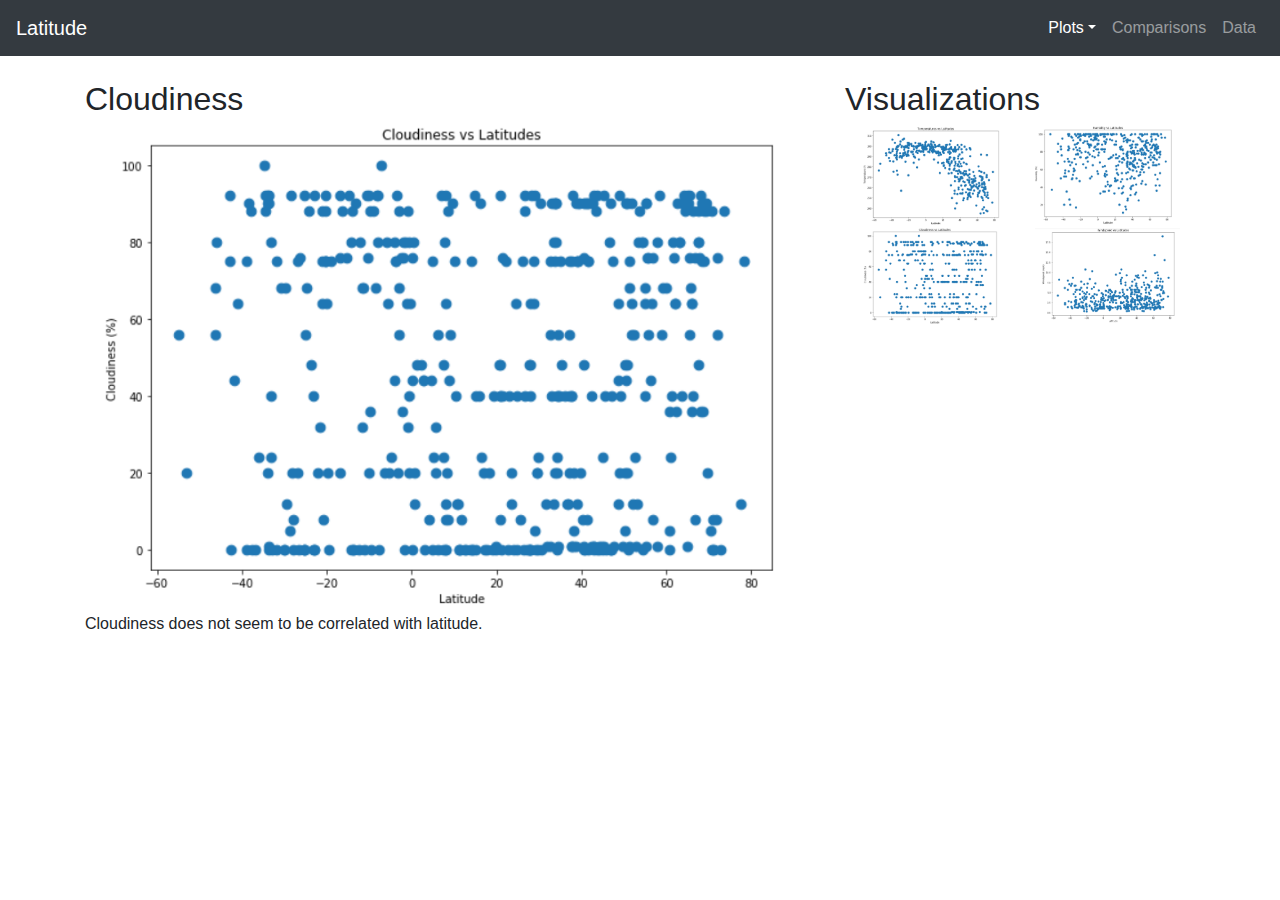
<file: cloudiness.html>
<!doctype html>
<html lang="en">
  <head>
    <meta charset="utf-8">
    <meta name="viewport" content="width=device-width, initial-scale=1, shrink-to-fit=no">
    <meta name="description" content="">
    <meta name="author" content="">

    <title>Cloudiness</title>

    <!-- Bootstrap core CSS -->
    <link href="css/bootstrap.min.css" rel="stylesheet">

    <!-- Custom styles for this template -->
    <link href="css/homework.css" rel="stylesheet">
  </head>

  <body>

    <nav class="navbar navbar-expand-md navbar-dark bg-dark fixed-top">
      <a class="navbar-brand" href="index.html">Latitude</a>
      <button class="navbar-toggler" type="button" data-toggle="collapse" data-target="#navbarsExampleDefault" aria-controls="navbarsExampleDefault" aria-expanded="false" aria-label="Toggle navigation">
        <span class="navbar-toggler-icon"></span>
      </button>

      <div class="collapse navbar-collapse" id="navbarsExampleDefault">
        <ul class="navbar-nav ml-auto">
          <li class="nav-item dropdown active">
            <a class="nav-link dropdown-toggle" href="#" id="dropdown01" data-toggle="dropdown" aria-haspopup="true" aria-expanded="false">Plots</a>
            <div class="dropdown-menu" aria-labelledby="dropdown01">
              <a class="dropdown-item" href="temp.html">Temp Plot</a>
              <a class="dropdown-item active" href="cloudiness.html">Cloudiness Plot</a>
              <a class="dropdown-item" href="humidity.html">Humidity Plot</a>
              <a class="dropdown-item" href="windspeed.html">Wind Speed Plot</a>
            </div>
          </li>
          <li class="nav-item">
            <a class="nav-link" href="comparisons.html">Comparisons</a>
          </li>
          <li class="nav-item">
            <a class="nav-link" href="data.html">Data</a>
          </li>
        </ul>
      </div>
    </nav>

    <main role="main" class="container">

        <!-- Example row of columns -->
        <div class="row">
          <div class="col-md-8">
            <h2>Cloudiness</h2>
            <img src="./images/cloudiness.png" style="width:100%">
            <p>Cloudiness does not seem to be correlated with latitude.</p>
          </div>

          <div class="col-md-4">
            <h2>Visualizations</h2>
            <div class="container">
              <div class="row">
                <div class="col-sm-6">
                  <a href="temp.html"> <img src="./images/temp.png" style="width:100%"></a>
                </div> 
                <div class="col-sm-6">
                  <a href="humidity.html"><img src="./images/humidity.png" style="width:100%"></a>
                </div>
              </div>
              <div class="row">
                <div class="col-sm-6">
                 <a href="cloudiness.html"><img src="./images/cloudiness.png" style="width:100%"></a>
                </div>
                <div class="col-sm-6">
                  <a href="windspeed.html"><img src="./images/windspeed.png" style="width:100%"></a>
                </div>
              </div>
            </div>
          </div>

    </main><!-- /.container -->

    <!-- Bootstrap core JavaScript
    ================================================== -->
    <!-- Placed at the end of the document so the pages load faster -->
    <script src="https://ajax.googleapis.com/ajax/libs/jquery/3.3.1/jquery.min.js"></script>
    <script src="js/bootstrap.min.js"></script>
  </body>
</html>
</file>
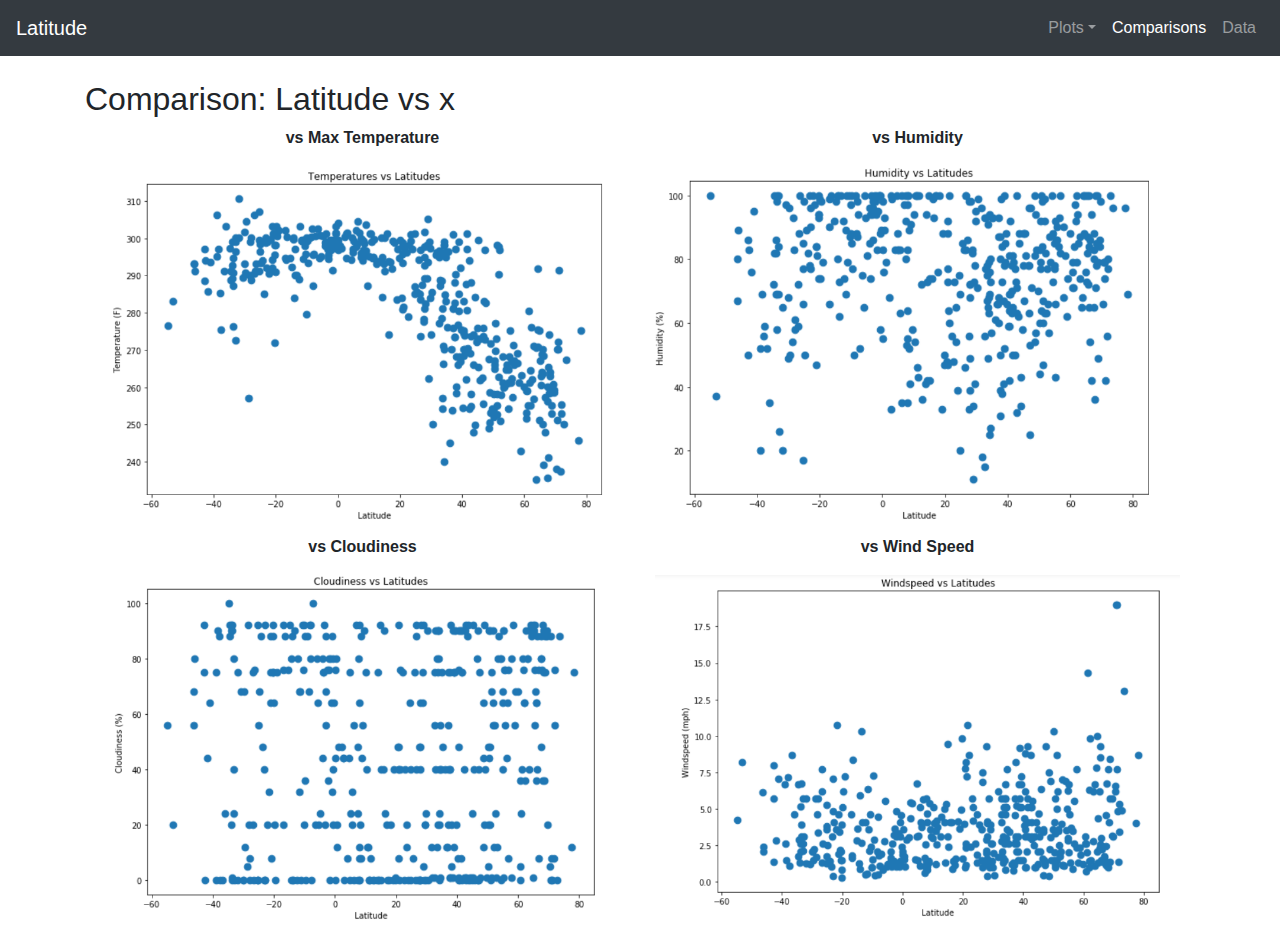
<file: comparisons.html>
<!doctype html>
<html lang="en">
  <head>
    <meta charset="utf-8">
    <meta name="viewport" content="width=device-width, initial-scale=1, shrink-to-fit=no">
    <meta name="description" content="">
    <meta name="author" content="">

    <title>Comparisons</title>

    <!-- Bootstrap core CSS -->
    <link href="css/bootstrap.min.css" rel="stylesheet">

    <!-- Custom styles for this template -->
    <link href="css/homework.css" rel="stylesheet">
  </head>

  <body>

    <nav class="navbar navbar-expand-md navbar-dark bg-dark fixed-top">
      <a class="navbar-brand" href="index.html">Latitude</a>
      <button class="navbar-toggler" type="button" data-toggle="collapse" data-target="#navbarsExampleDefault" aria-controls="navbarsExampleDefault" aria-expanded="false" aria-label="Toggle navigation">
        <span class="navbar-toggler-icon"></span>
      </button>

      <div class="collapse navbar-collapse" id="navbarsExampleDefault">
        <ul class="navbar-nav ml-auto">
          <li class="nav-item dropdown">
            <a class="nav-link dropdown-toggle" href="#" id="dropdown01" data-toggle="dropdown" aria-haspopup="true" aria-expanded="false">Plots</a>
            <div class="dropdown-menu" aria-labelledby="dropdown01">
              <a class="dropdown-item" href="temp.html">Temp Plot</a>
              <a class="dropdown-item" href="cloudiness.html">Cloudiness Plot</a>
              <a class="dropdown-item" href="humidity.html">Humidity Plot</a>
              <a class="dropdown-item" href="windspeed.html">Wind Speed Plot</a>
            </div>
          </li>
          <li class="nav-item">
            <a class="nav-link active" href="comparisons.html">Comparisons</a>
          </li>
          <li class="nav-item">
            <a class="nav-link" href="data.html">Data</a>
          </li>
        </ul>
      </div>
    </nav>

    <main role="main" class="container">

        <!-- Example row of columns -->
        <div class="row">
          <div class="col-md-12">
            <h2>Comparison: Latitude vs x</h2>
            <div class="container">
              <div class="row">
                <div class="col-md-6">
                  <p class="complabel">vs Max Temperature</p>
                  <a href="temp.html"> <img src="./images/temp.png" style="width:100%"></a>
                </div> 
                <div class="col-md-6">
                  <p class="complabel">vs Humidity</p>
                  <a href="humidity.html"><img src="./images/humidity.png" style="width:100%"></a>
                </div>
              </div>
              <div class="row">
                <div class="col-md-6">
                  <p class="complabel">vs Cloudiness</p>
                 <a href="cloudiness.html"><img src="./images/cloudiness.png" style="width:100%"></a>
                </div>
                <div class="col-md-6">
                  <p class="complabel">vs Wind Speed</p>
                  <a href="windspeed.html"><img src="./images/windspeed.png" style="width:100%"></a>
                </div>
              </div>
            </div>
          </div>

    </main><!-- /.container -->

    <!-- Bootstrap core JavaScript
    ================================================== -->
    <!-- Placed at the end of the document so the pages load faster -->
    <script src="https://ajax.googleapis.com/ajax/libs/jquery/3.3.1/jquery.min.js"></script>
    <script src="js/bootstrap.min.js"></script>
  </body>
</html>
</file>
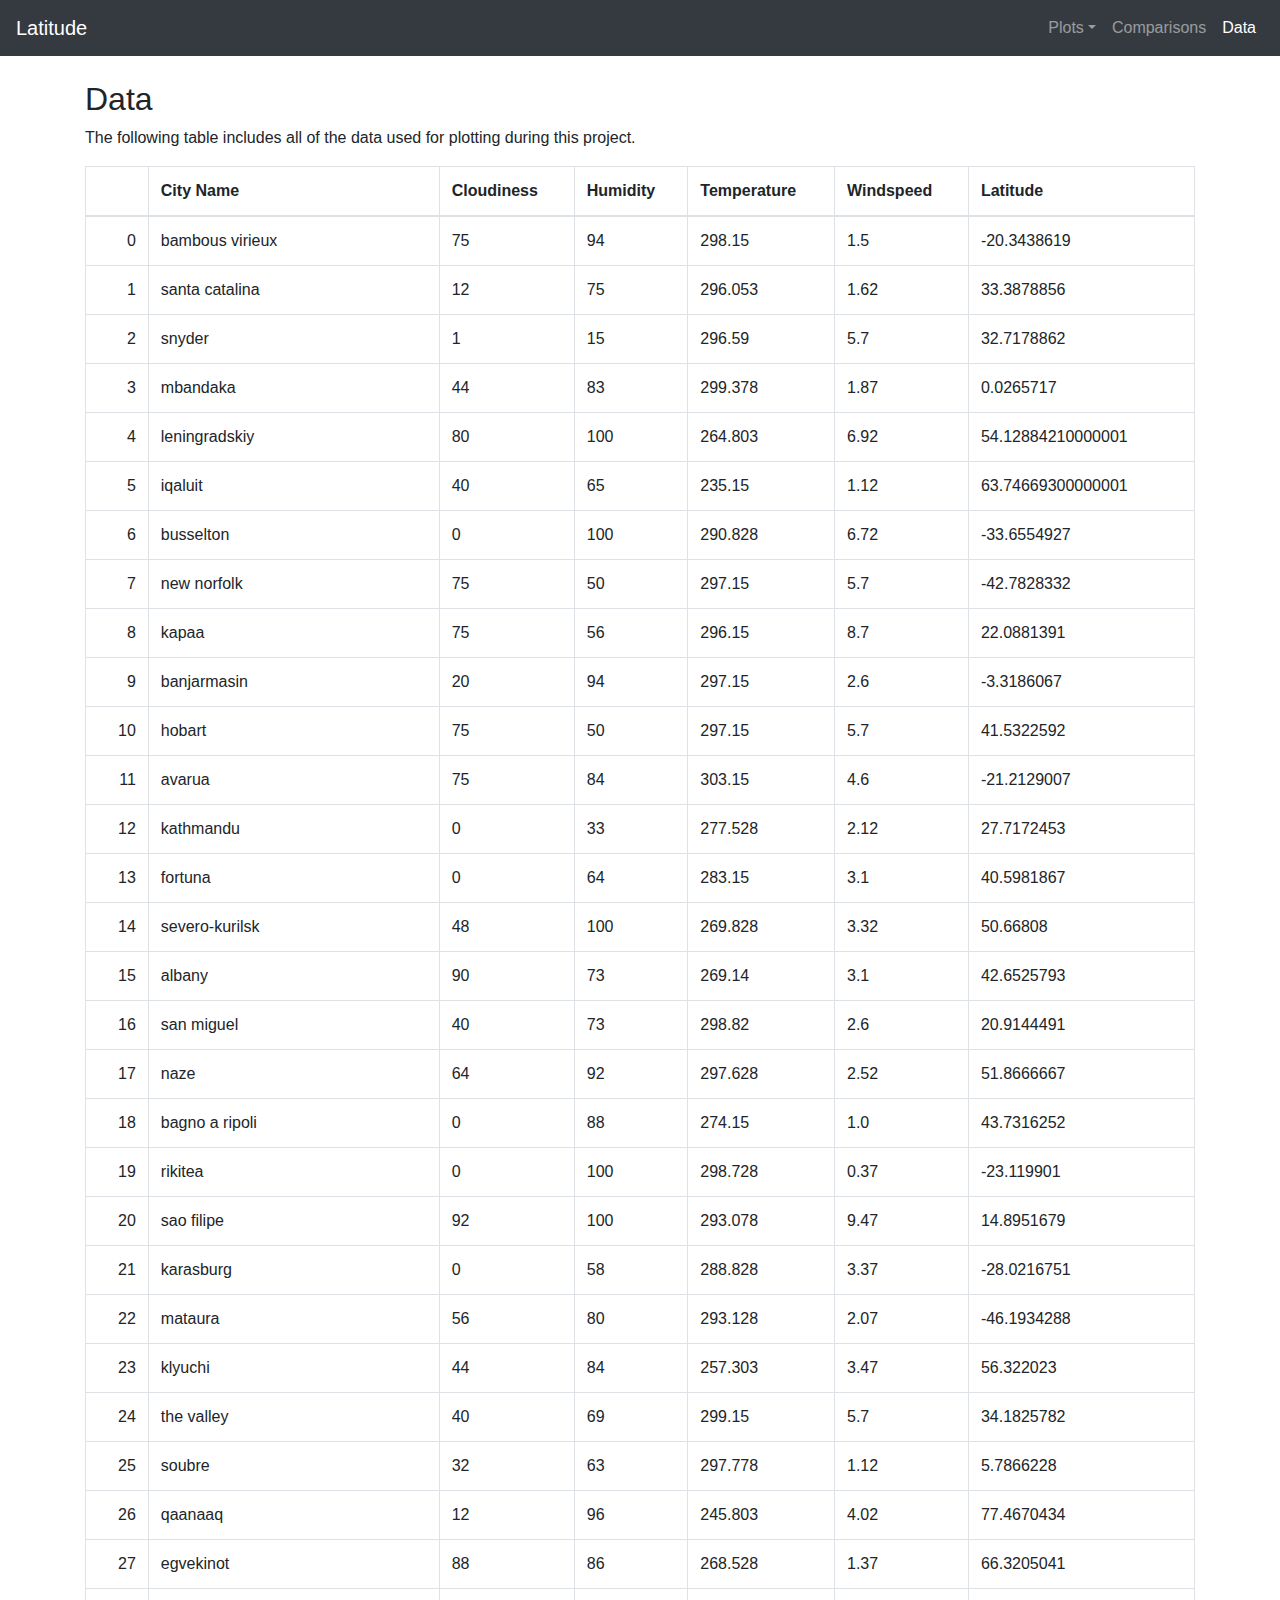
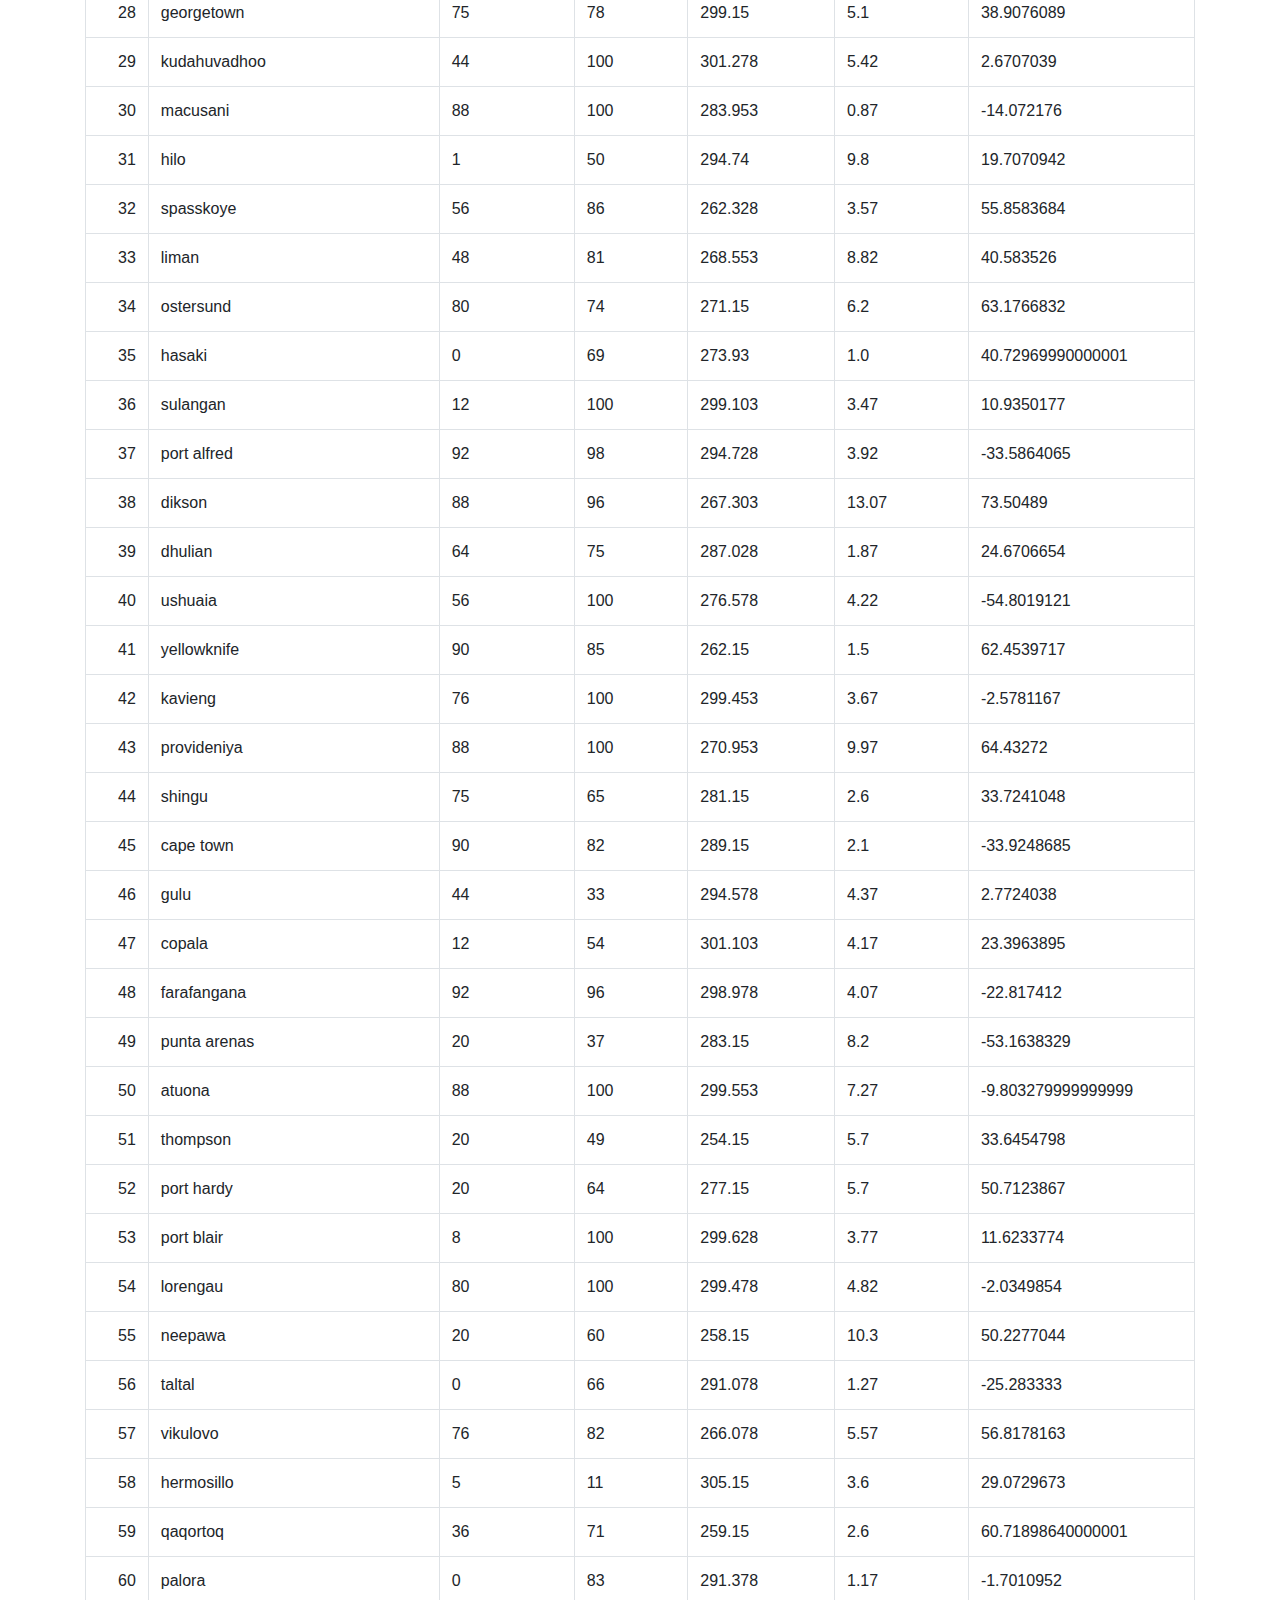
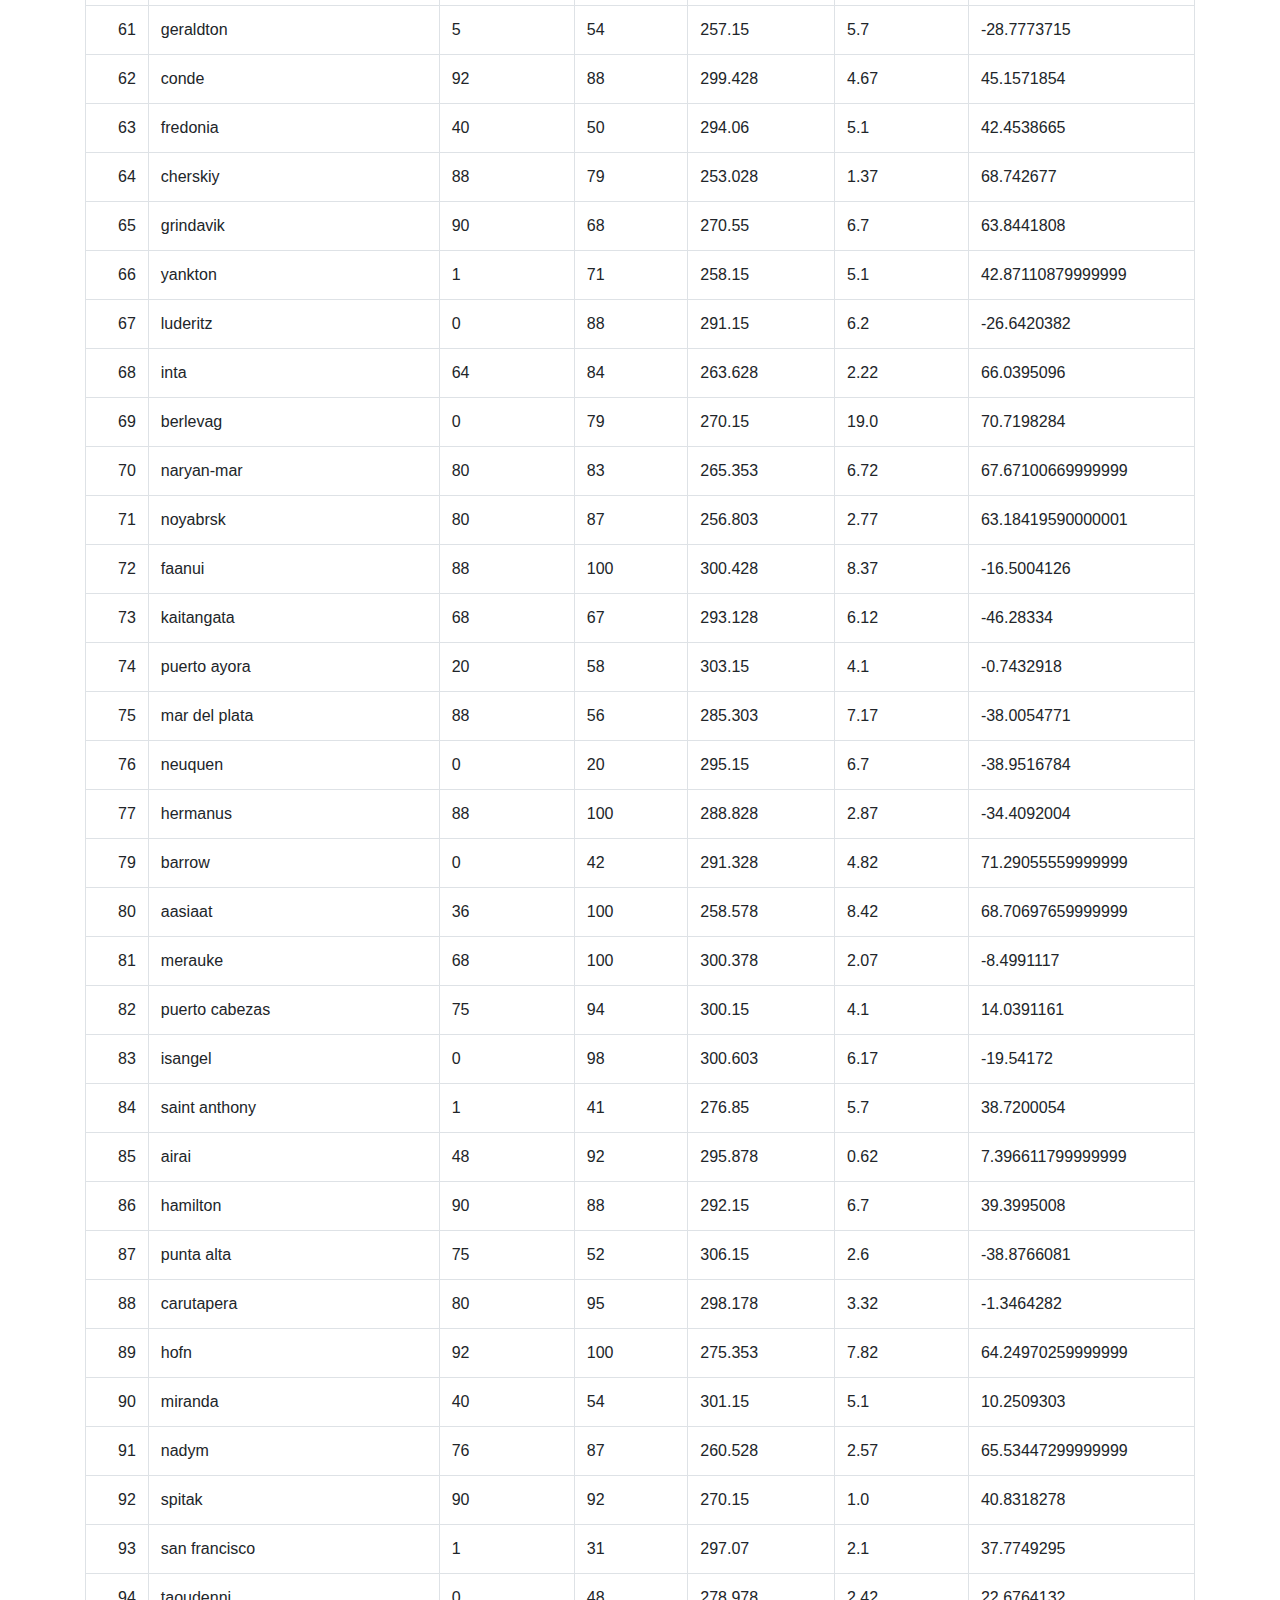
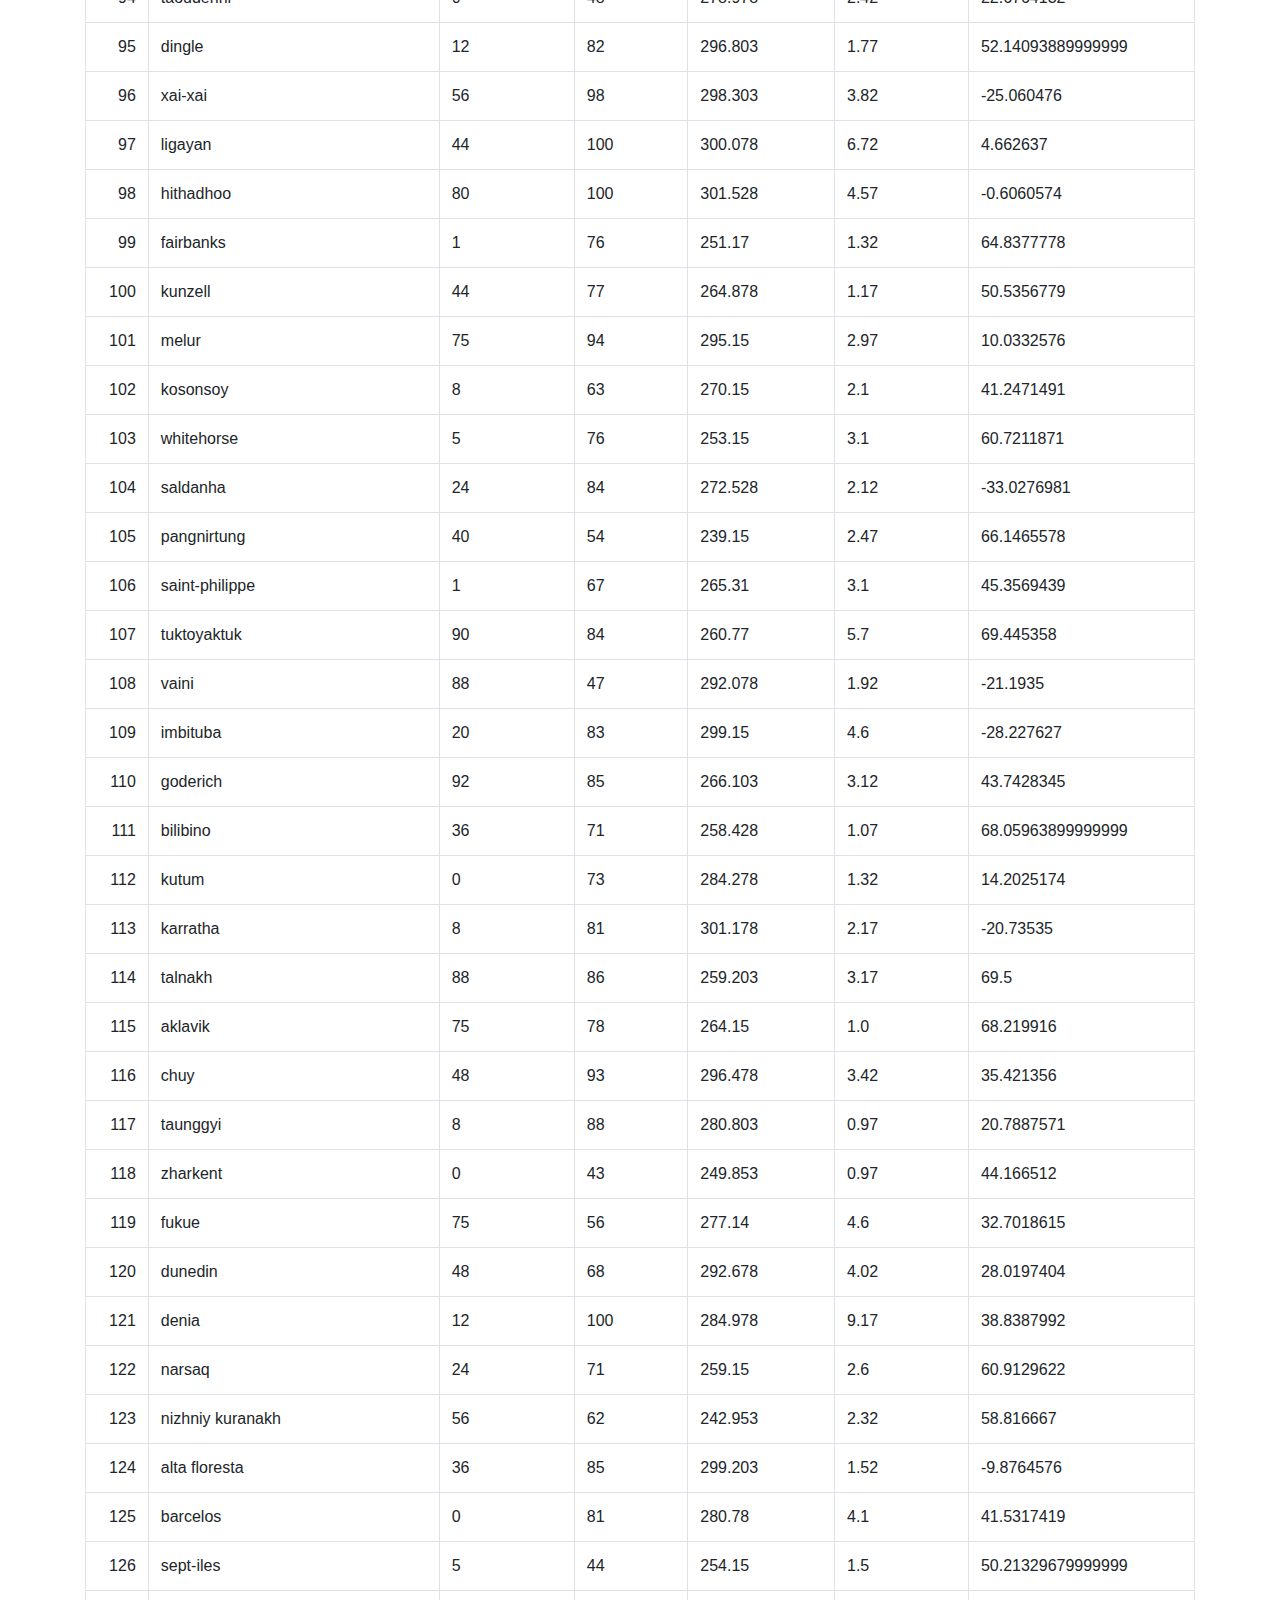
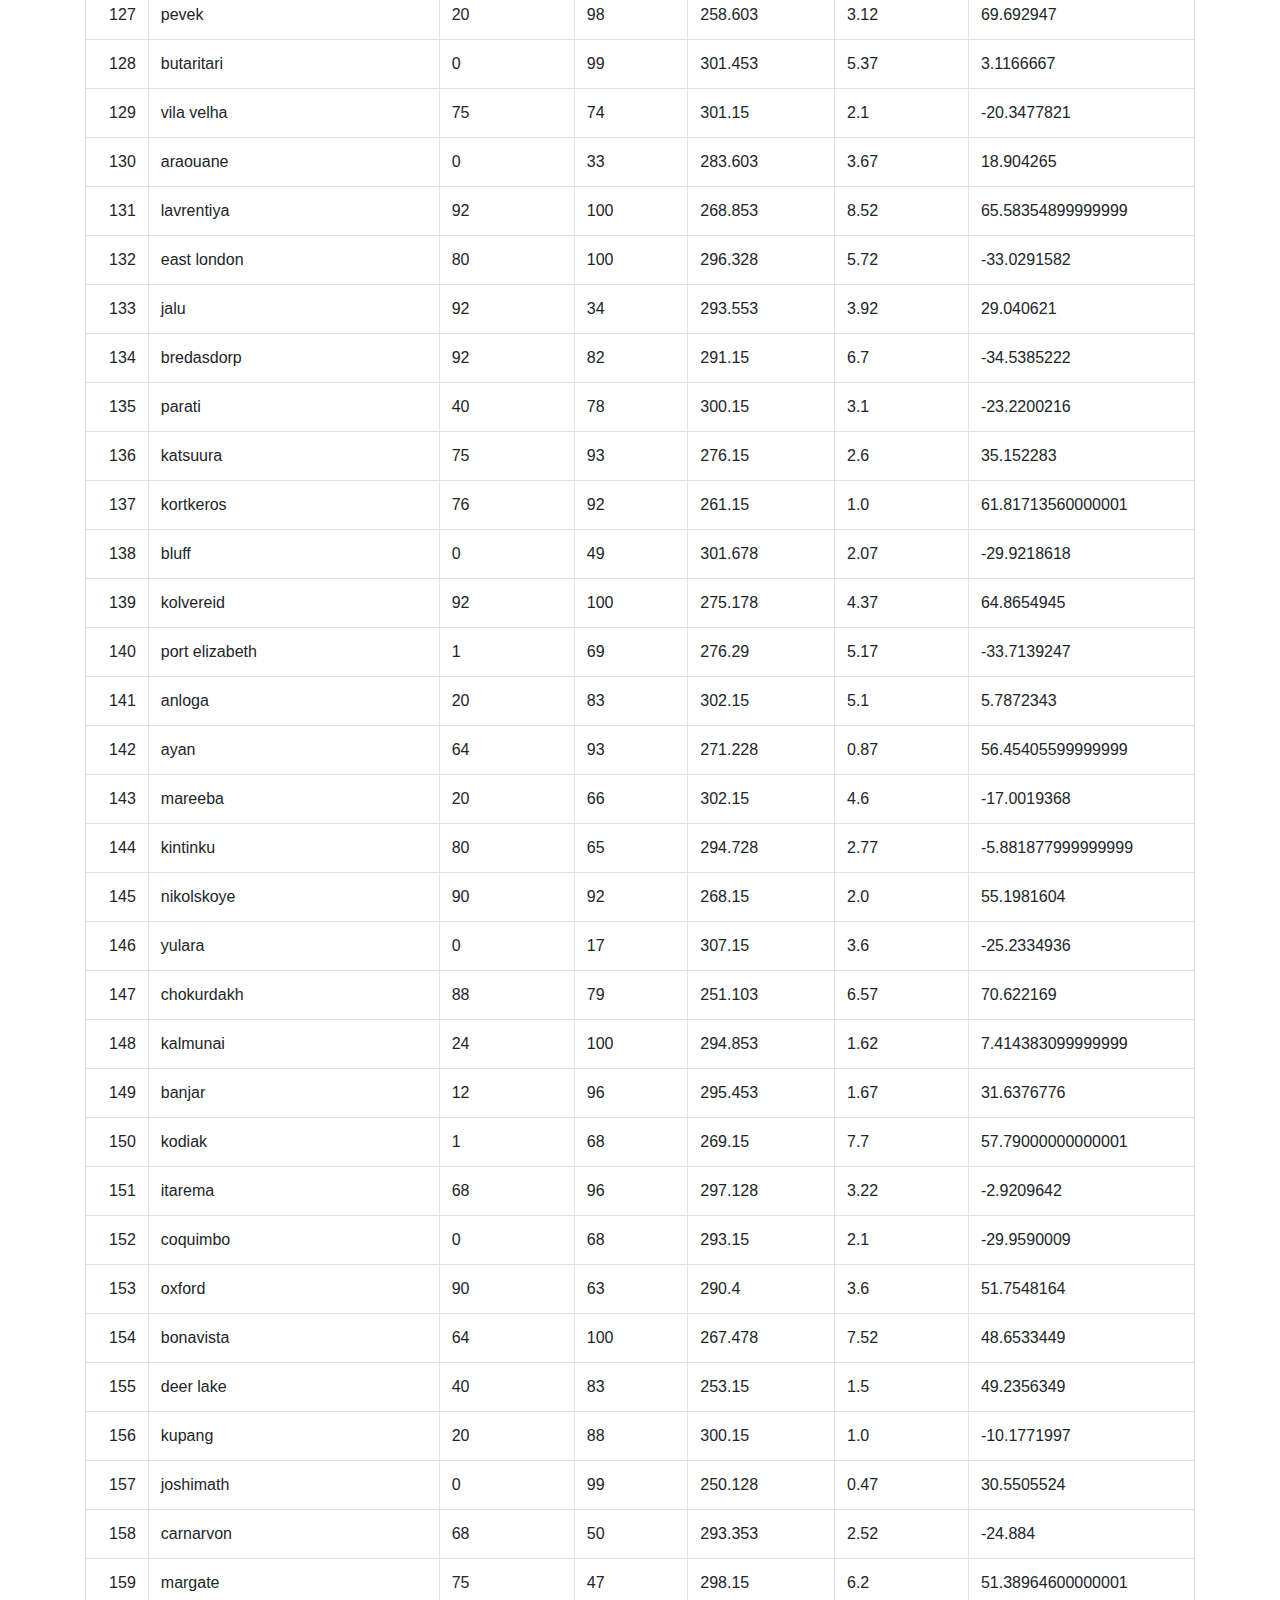
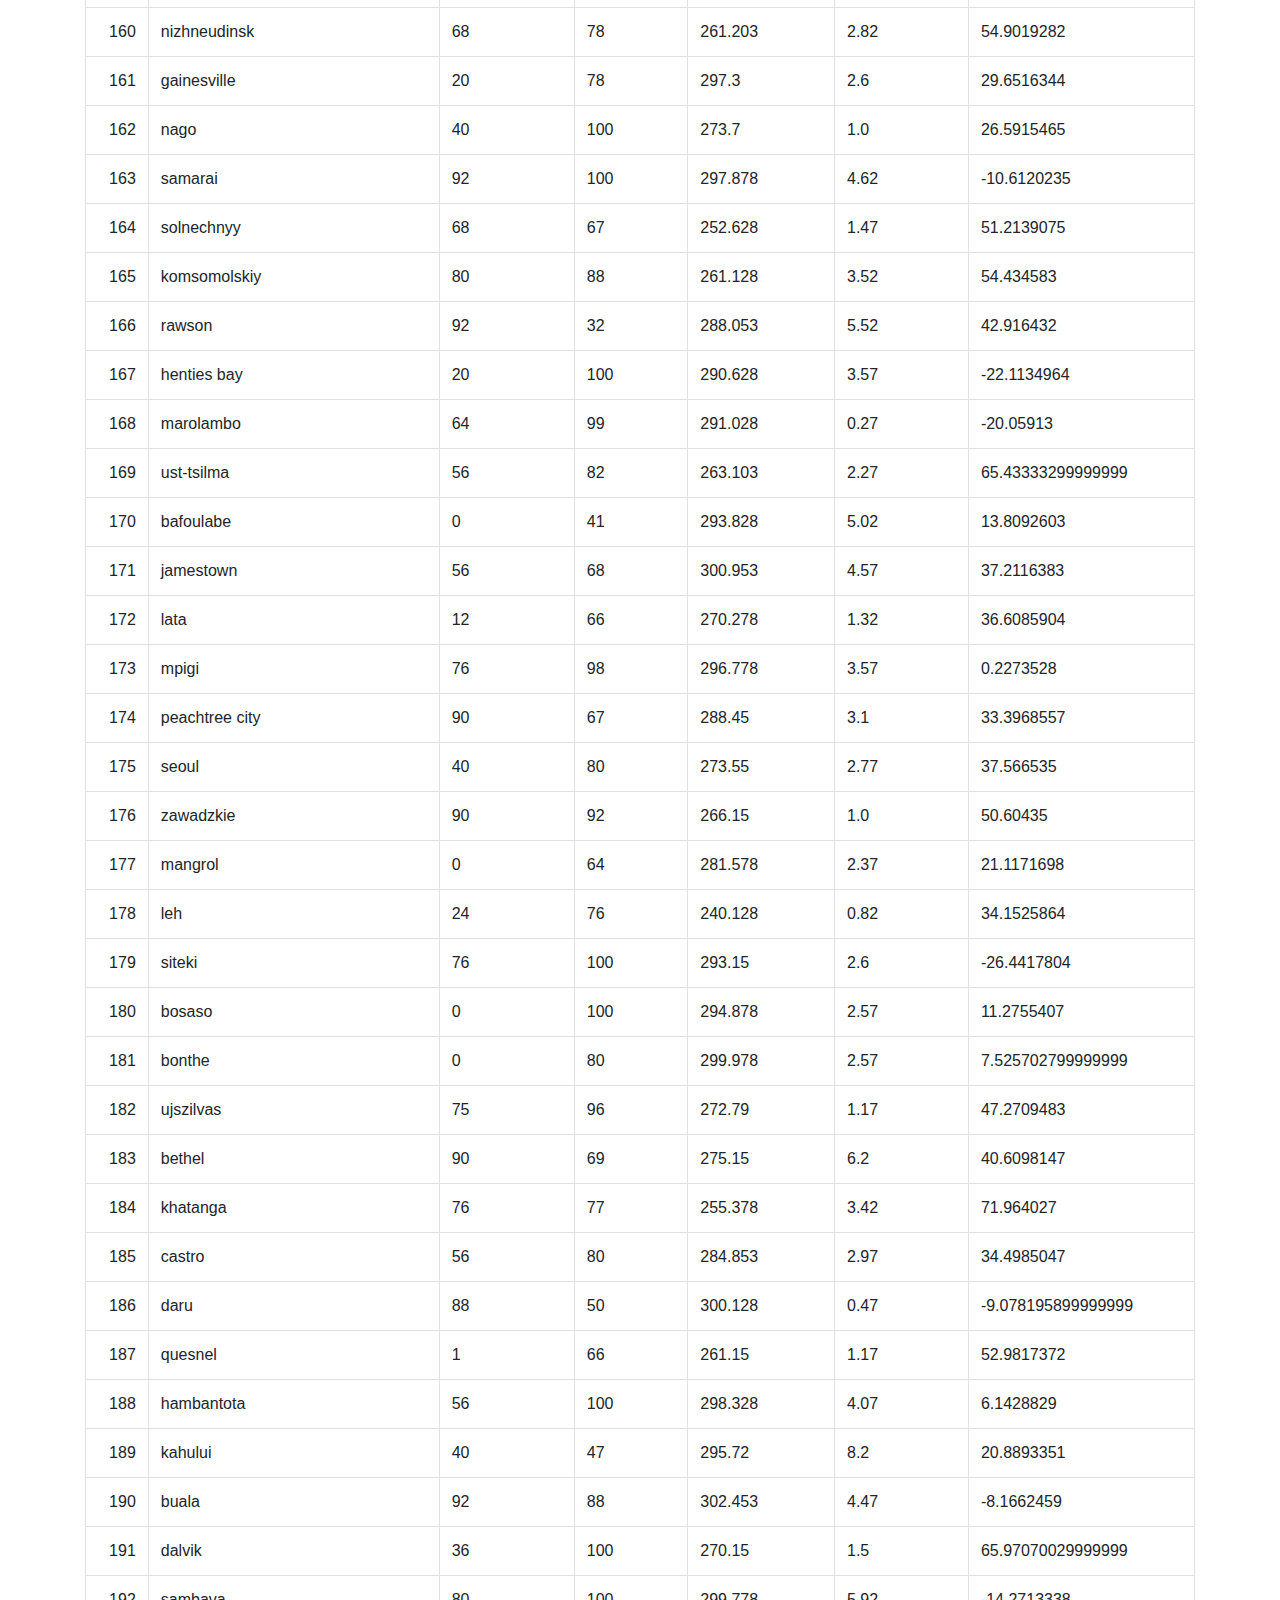
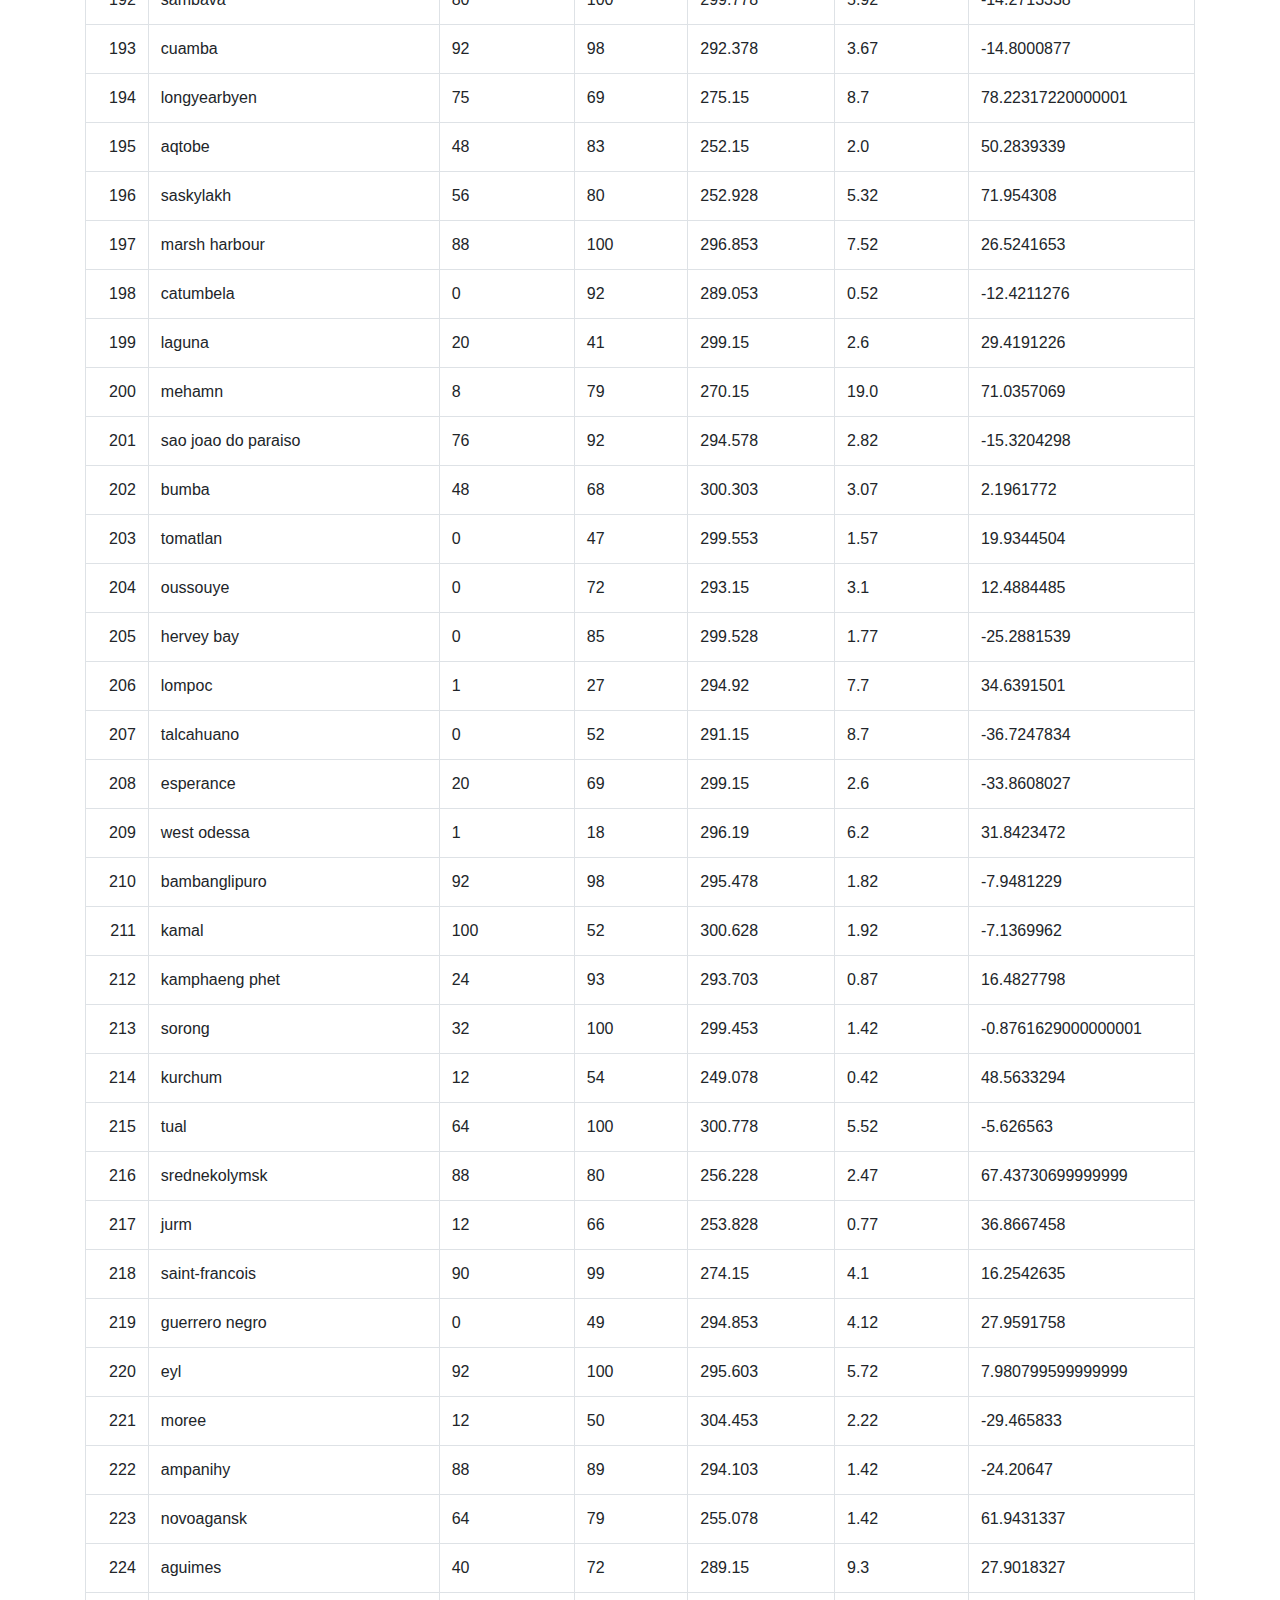
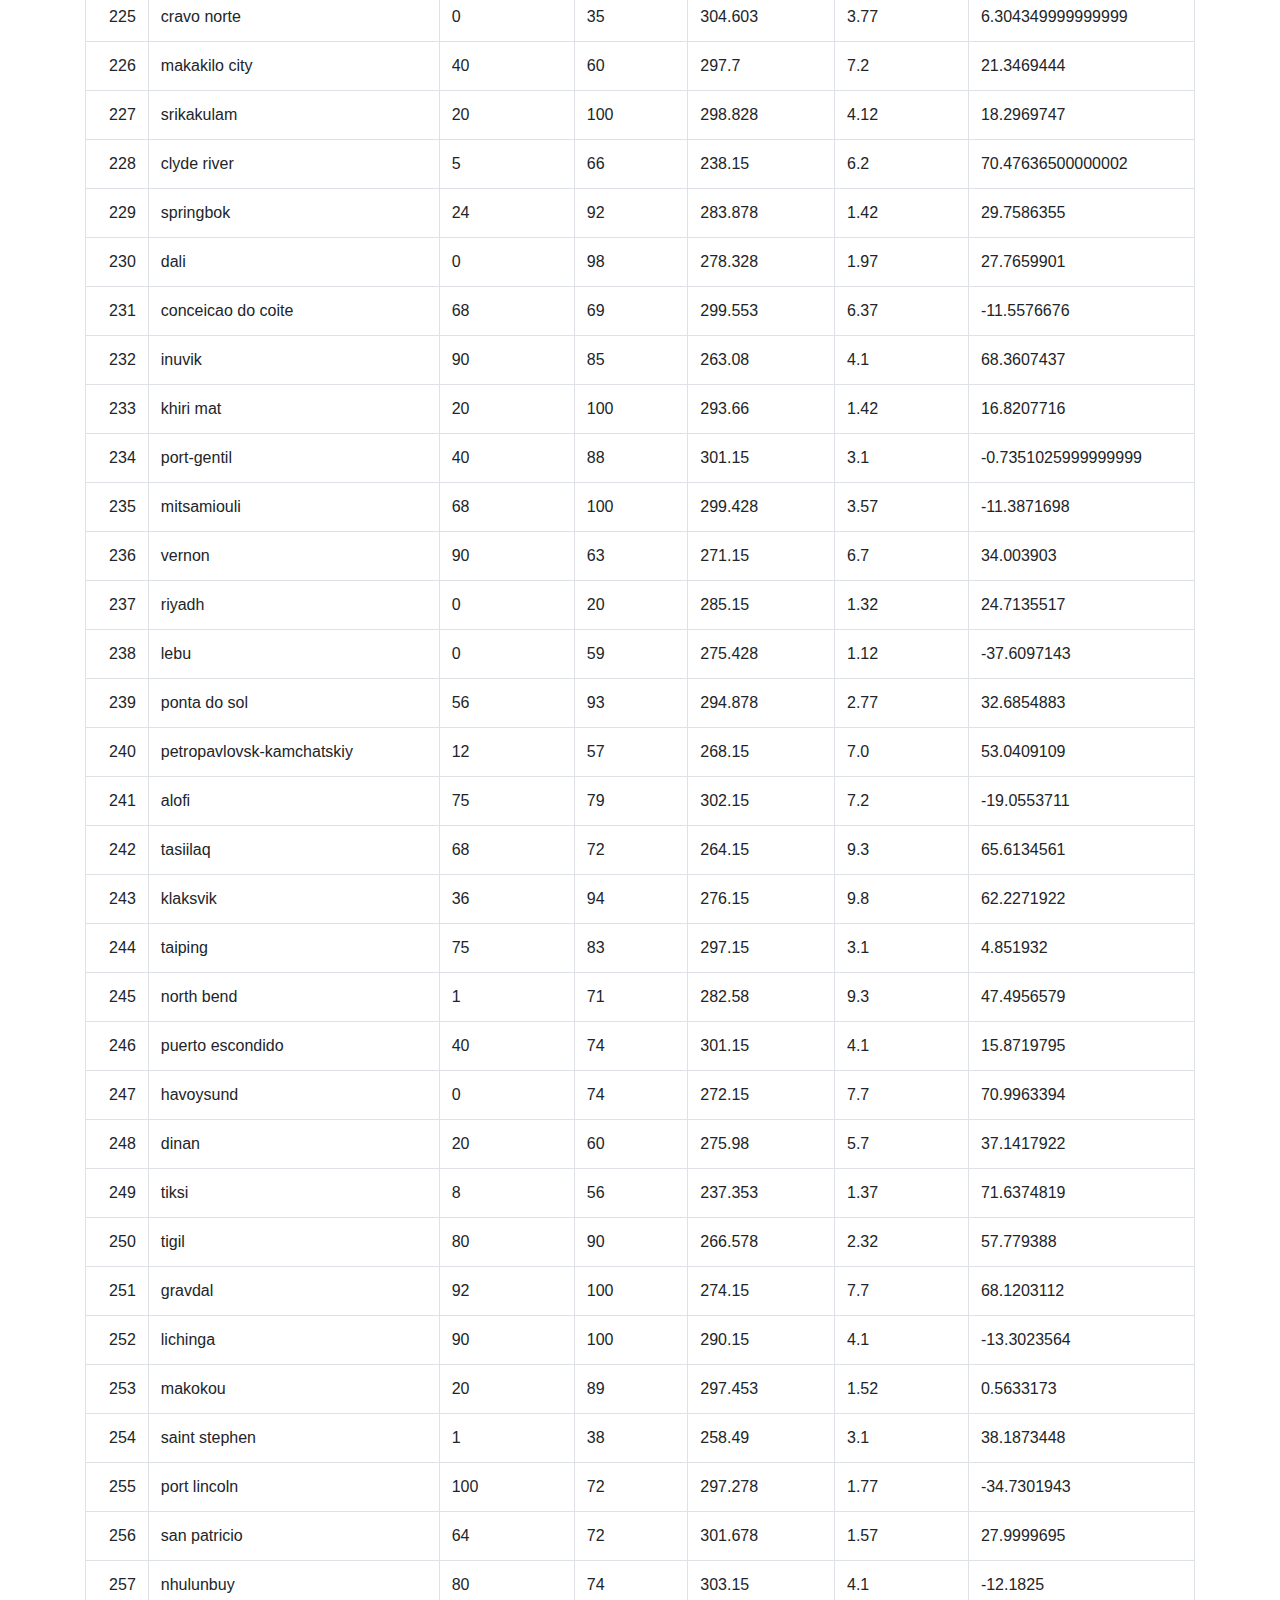
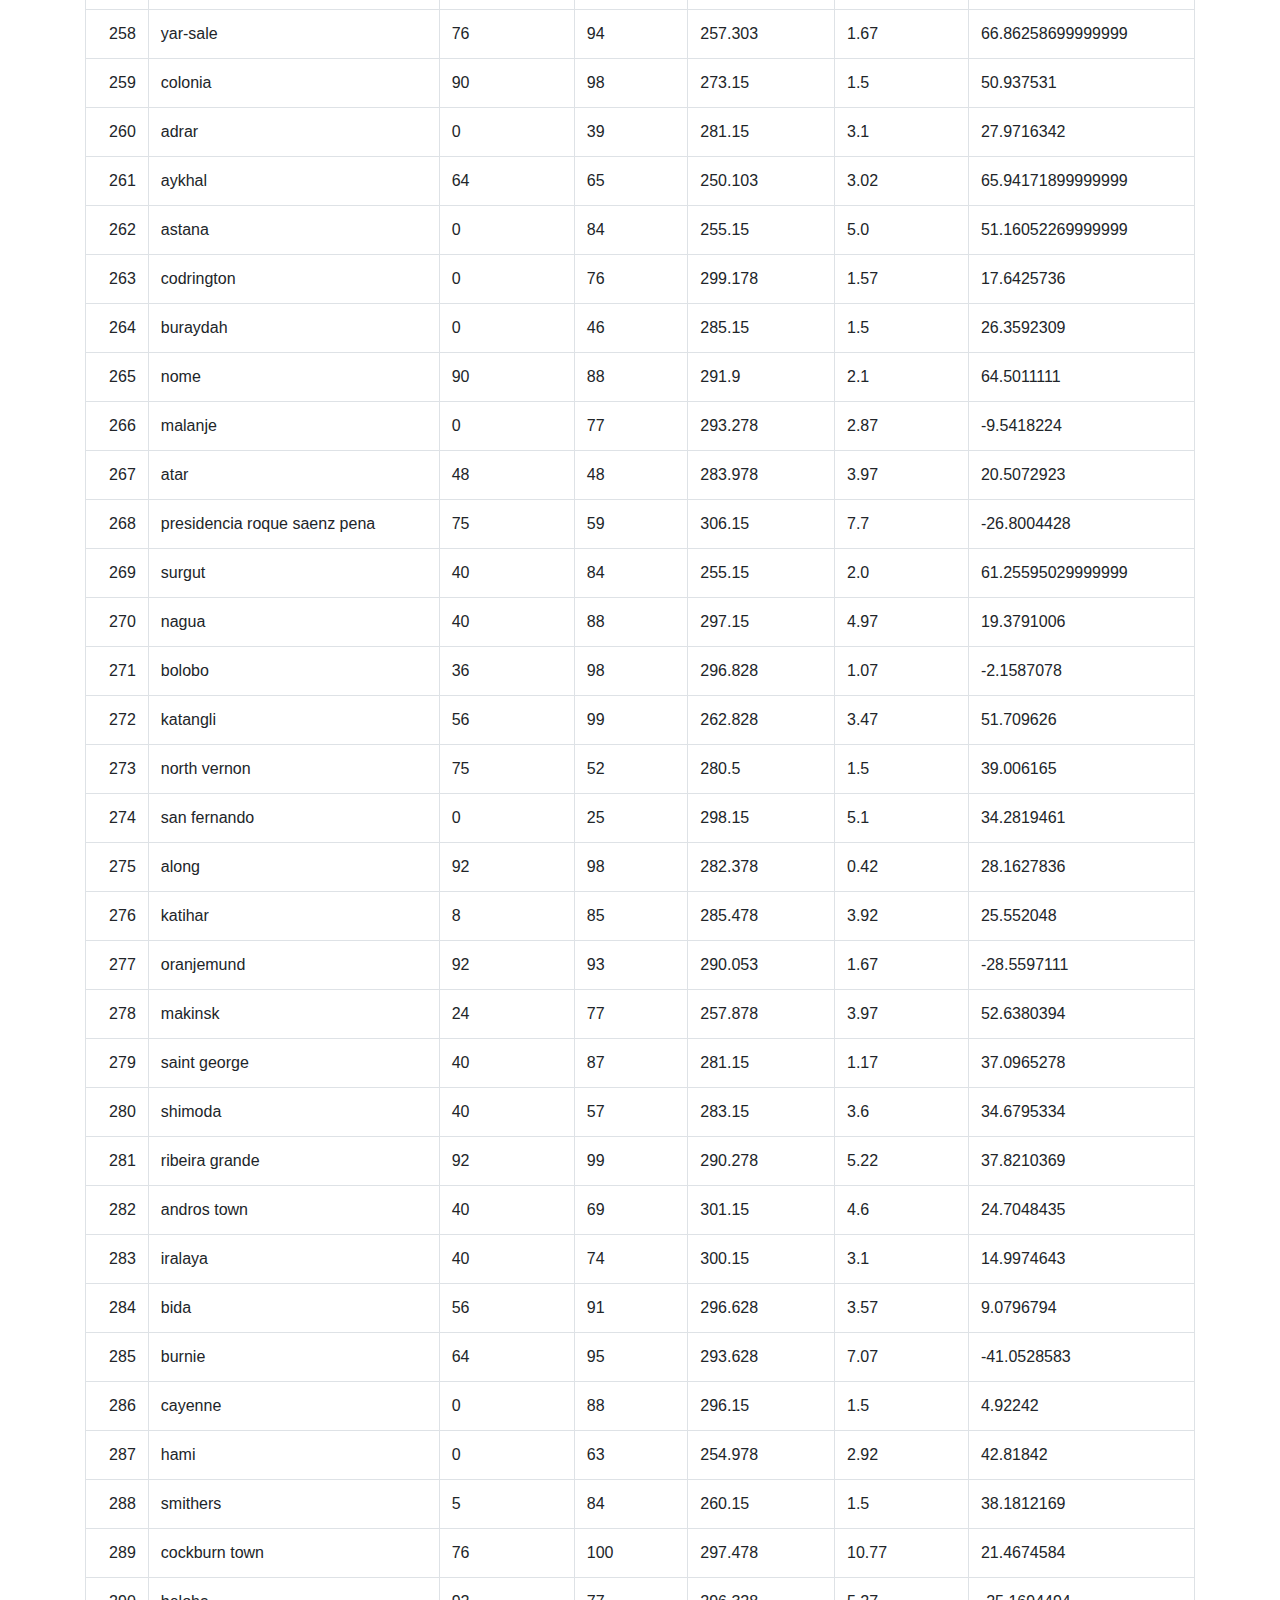
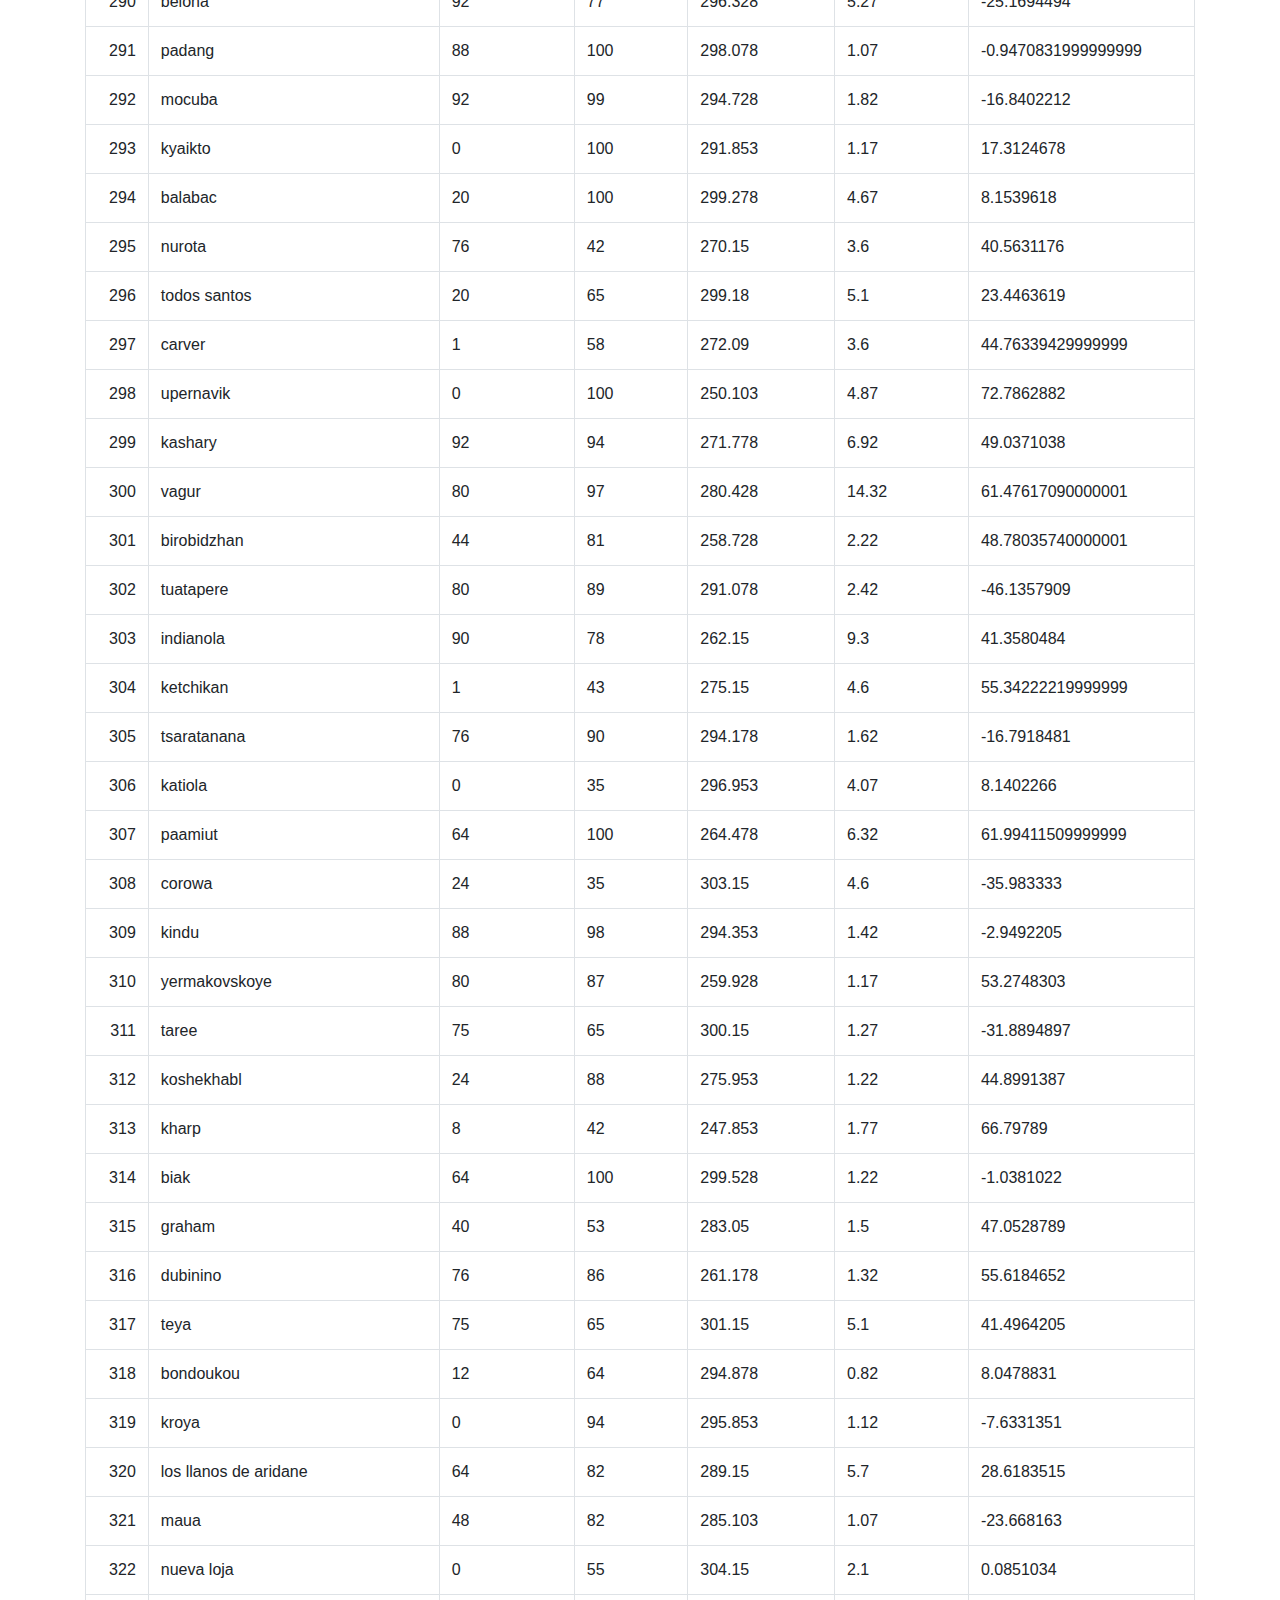
<file: data.html>
<!doctype html>
<html lang="en">
  <head>
    <meta charset="utf-8">
    <meta name="viewport" content="width=device-width, initial-scale=1, shrink-to-fit=no">
    <meta name="description" content="">
    <meta name="author" content="">

    <title>Data</title>

    <!-- Bootstrap core CSS -->
    <link href="css/bootstrap.min.css" rel="stylesheet">

    <!-- Custom styles for this template -->
    <link href="css/homework.css" rel="stylesheet">
  </head>

  <body>

    <nav class="navbar navbar-expand-md navbar-dark bg-dark fixed-top">
      <a class="navbar-brand" href="index.html">Latitude</a>
      <button class="navbar-toggler" type="button" data-toggle="collapse" data-target="#navbarsExampleDefault" aria-controls="navbarsExampleDefault" aria-expanded="false" aria-label="Toggle navigation">
        <span class="navbar-toggler-icon"></span>
      </button>

      <div class="collapse navbar-collapse" id="navbarsExampleDefault">
        <ul class="navbar-nav ml-auto">
          <li class="nav-item dropdown">
            <a class="nav-link dropdown-toggle" href="#" id="dropdown01" data-toggle="dropdown" aria-haspopup="true" aria-expanded="false">Plots</a>
            <div class="dropdown-menu" aria-labelledby="dropdown01">
              <a class="dropdown-item" href="temp.html">Temp Plot</a>
              <a class="dropdown-item" href="cloudiness.html">Cloudiness Plot</a>
              <a class="dropdown-item" href="humidity.html">Humidity Plot</a>
              <a class="dropdown-item" href="windspeed.html">Wind Speed Plot</a>
            </div>
          </li>
          <li class="nav-item">
            <a class="nav-link" href="comparisons.html">Comparisons</a>
          </li>
          <li class="nav-item">
            <a class="nav-link active" href="data.html">Data</a>
          </li>
        </ul>
      </div>
    </nav>

    <main role="main" class="container">

        <!-- Example row of columns -->
        <div class="row">
          <div class="col-md-12">
            <h2>Data</h2>
            <p>The following table includes all of the data used for plotting during this project.</p>

<div class="table-responsive">
<table class="table table-bordered table-hover table-condensed">
	<thead>
		<tr>
<th align="right"></th>
<th>City Name</th>
<th>Cloudiness</th>
<th>Humidity</th>
<th>Temperature</th>
<th>Windspeed</th>
<th>Latitude</th>
</tr>
	</thead>
<tbody>
<tr>
<td align="right">0</td>
<td>bambous virieux</td>
<td>75</td>
<td>94</td>
<td>298.15</td>
<td>1.5</td>
<td>-20.3438619</td>
</tr>
<tr>
<td align="right">1</td>
<td>santa catalina</td>
<td>12</td>
<td>75</td>
<td>296.053</td>
<td>1.62</td>
<td>33.3878856</td>
</tr>
<tr>
<td align="right">2</td>
<td>snyder</td>
<td>1</td>
<td>15</td>
<td>296.59</td>
<td>5.7</td>
<td>32.7178862</td>
</tr>
<tr>
<td align="right">3</td>
<td>mbandaka</td>
<td>44</td>
<td>83</td>
<td>299.378</td>
<td>1.87</td>
<td>0.0265717</td>
</tr>
<tr>
<td align="right">4</td>
<td>leningradskiy</td>
<td>80</td>
<td>100</td>
<td>264.803</td>
<td>6.92</td>
<td>54.12884210000001</td>
</tr>
<tr>
<td align="right">5</td>
<td>iqaluit</td>
<td>40</td>
<td>65</td>
<td>235.15</td>
<td>1.12</td>
<td>63.74669300000001</td>
</tr>
<tr>
<td align="right">6</td>
<td>busselton</td>
<td>0</td>
<td>100</td>
<td>290.828</td>
<td>6.72</td>
<td>-33.6554927</td>
</tr>
<tr>
<td align="right">7</td>
<td>new norfolk</td>
<td>75</td>
<td>50</td>
<td>297.15</td>
<td>5.7</td>
<td>-42.7828332</td>
</tr>
<tr>
<td align="right">8</td>
<td>kapaa</td>
<td>75</td>
<td>56</td>
<td>296.15</td>
<td>8.7</td>
<td>22.0881391</td>
</tr>
<tr>
<td align="right">9</td>
<td>banjarmasin</td>
<td>20</td>
<td>94</td>
<td>297.15</td>
<td>2.6</td>
<td>-3.3186067</td>
</tr>
<tr>
<td align="right">10</td>
<td>hobart</td>
<td>75</td>
<td>50</td>
<td>297.15</td>
<td>5.7</td>
<td>41.5322592</td>
</tr>
<tr>
<td align="right">11</td>
<td>avarua</td>
<td>75</td>
<td>84</td>
<td>303.15</td>
<td>4.6</td>
<td>-21.2129007</td>
</tr>
<tr>
<td align="right">12</td>
<td>kathmandu</td>
<td>0</td>
<td>33</td>
<td>277.528</td>
<td>2.12</td>
<td>27.7172453</td>
</tr>
<tr>
<td align="right">13</td>
<td>fortuna</td>
<td>0</td>
<td>64</td>
<td>283.15</td>
<td>3.1</td>
<td>40.5981867</td>
</tr>
<tr>
<td align="right">14</td>
<td>severo-kurilsk</td>
<td>48</td>
<td>100</td>
<td>269.828</td>
<td>3.32</td>
<td>50.66808</td>
</tr>
<tr>
<td align="right">15</td>
<td>albany</td>
<td>90</td>
<td>73</td>
<td>269.14</td>
<td>3.1</td>
<td>42.6525793</td>
</tr>
<tr>
<td align="right">16</td>
<td>san miguel</td>
<td>40</td>
<td>73</td>
<td>298.82</td>
<td>2.6</td>
<td>20.9144491</td>
</tr>
<tr>
<td align="right">17</td>
<td>naze</td>
<td>64</td>
<td>92</td>
<td>297.628</td>
<td>2.52</td>
<td>51.8666667</td>
</tr>
<tr>
<td align="right">18</td>
<td>bagno a ripoli</td>
<td>0</td>
<td>88</td>
<td>274.15</td>
<td>1.0</td>
<td>43.7316252</td>
</tr>
<tr>
<td align="right">19</td>
<td>rikitea</td>
<td>0</td>
<td>100</td>
<td>298.728</td>
<td>0.37</td>
<td>-23.119901</td>
</tr>
<tr>
<td align="right">20</td>
<td>sao filipe</td>
<td>92</td>
<td>100</td>
<td>293.078</td>
<td>9.47</td>
<td>14.8951679</td>
</tr>
<tr>
<td align="right">21</td>
<td>karasburg</td>
<td>0</td>
<td>58</td>
<td>288.828</td>
<td>3.37</td>
<td>-28.0216751</td>
</tr>
<tr>
<td align="right">22</td>
<td>mataura</td>
<td>56</td>
<td>80</td>
<td>293.128</td>
<td>2.07</td>
<td>-46.1934288</td>
</tr>
<tr>
<td align="right">23</td>
<td>klyuchi</td>
<td>44</td>
<td>84</td>
<td>257.303</td>
<td>3.47</td>
<td>56.322023</td>
</tr>
<tr>
<td align="right">24</td>
<td>the valley</td>
<td>40</td>
<td>69</td>
<td>299.15</td>
<td>5.7</td>
<td>34.1825782</td>
</tr>
<tr>
<td align="right">25</td>
<td>soubre</td>
<td>32</td>
<td>63</td>
<td>297.778</td>
<td>1.12</td>
<td>5.7866228</td>
</tr>
<tr>
<td align="right">26</td>
<td>qaanaaq</td>
<td>12</td>
<td>96</td>
<td>245.803</td>
<td>4.02</td>
<td>77.4670434</td>
</tr>
<tr>
<td align="right">27</td>
<td>egvekinot</td>
<td>88</td>
<td>86</td>
<td>268.528</td>
<td>1.37</td>
<td>66.3205041</td>
</tr>
<tr>
<td align="right">28</td>
<td>georgetown</td>
<td>75</td>
<td>78</td>
<td>299.15</td>
<td>5.1</td>
<td>38.9076089</td>
</tr>
<tr>
<td align="right">29</td>
<td>kudahuvadhoo</td>
<td>44</td>
<td>100</td>
<td>301.278</td>
<td>5.42</td>
<td>2.6707039</td>
</tr>
<tr>
<td align="right">30</td>
<td>macusani</td>
<td>88</td>
<td>100</td>
<td>283.953</td>
<td>0.87</td>
<td>-14.072176</td>
</tr>
<tr>
<td align="right">31</td>
<td>hilo</td>
<td>1</td>
<td>50</td>
<td>294.74</td>
<td>9.8</td>
<td>19.7070942</td>
</tr>
<tr>
<td align="right">32</td>
<td>spasskoye</td>
<td>56</td>
<td>86</td>
<td>262.328</td>
<td>3.57</td>
<td>55.8583684</td>
</tr>
<tr>
<td align="right">33</td>
<td>liman</td>
<td>48</td>
<td>81</td>
<td>268.553</td>
<td>8.82</td>
<td>40.583526</td>
</tr>
<tr>
<td align="right">34</td>
<td>ostersund</td>
<td>80</td>
<td>74</td>
<td>271.15</td>
<td>6.2</td>
<td>63.1766832</td>
</tr>
<tr>
<td align="right">35</td>
<td>hasaki</td>
<td>0</td>
<td>69</td>
<td>273.93</td>
<td>1.0</td>
<td>40.72969990000001</td>
</tr>
<tr>
<td align="right">36</td>
<td>sulangan</td>
<td>12</td>
<td>100</td>
<td>299.103</td>
<td>3.47</td>
<td>10.9350177</td>
</tr>
<tr>
<td align="right">37</td>
<td>port alfred</td>
<td>92</td>
<td>98</td>
<td>294.728</td>
<td>3.92</td>
<td>-33.5864065</td>
</tr>
<tr>
<td align="right">38</td>
<td>dikson</td>
<td>88</td>
<td>96</td>
<td>267.303</td>
<td>13.07</td>
<td>73.50489</td>
</tr>
<tr>
<td align="right">39</td>
<td>dhulian</td>
<td>64</td>
<td>75</td>
<td>287.028</td>
<td>1.87</td>
<td>24.6706654</td>
</tr>
<tr>
<td align="right">40</td>
<td>ushuaia</td>
<td>56</td>
<td>100</td>
<td>276.578</td>
<td>4.22</td>
<td>-54.8019121</td>
</tr>
<tr>
<td align="right">41</td>
<td>yellowknife</td>
<td>90</td>
<td>85</td>
<td>262.15</td>
<td>1.5</td>
<td>62.4539717</td>
</tr>
<tr>
<td align="right">42</td>
<td>kavieng</td>
<td>76</td>
<td>100</td>
<td>299.453</td>
<td>3.67</td>
<td>-2.5781167</td>
</tr>
<tr>
<td align="right">43</td>
<td>provideniya</td>
<td>88</td>
<td>100</td>
<td>270.953</td>
<td>9.97</td>
<td>64.43272</td>
</tr>
<tr>
<td align="right">44</td>
<td>shingu</td>
<td>75</td>
<td>65</td>
<td>281.15</td>
<td>2.6</td>
<td>33.7241048</td>
</tr>
<tr>
<td align="right">45</td>
<td>cape town</td>
<td>90</td>
<td>82</td>
<td>289.15</td>
<td>2.1</td>
<td>-33.9248685</td>
</tr>
<tr>
<td align="right">46</td>
<td>gulu</td>
<td>44</td>
<td>33</td>
<td>294.578</td>
<td>4.37</td>
<td>2.7724038</td>
</tr>
<tr>
<td align="right">47</td>
<td>copala</td>
<td>12</td>
<td>54</td>
<td>301.103</td>
<td>4.17</td>
<td>23.3963895</td>
</tr>
<tr>
<td align="right">48</td>
<td>farafangana</td>
<td>92</td>
<td>96</td>
<td>298.978</td>
<td>4.07</td>
<td>-22.817412</td>
</tr>
<tr>
<td align="right">49</td>
<td>punta arenas</td>
<td>20</td>
<td>37</td>
<td>283.15</td>
<td>8.2</td>
<td>-53.1638329</td>
</tr>
<tr>
<td align="right">50</td>
<td>atuona</td>
<td>88</td>
<td>100</td>
<td>299.553</td>
<td>7.27</td>
<td>-9.803279999999999</td>
</tr>
<tr>
<td align="right">51</td>
<td>thompson</td>
<td>20</td>
<td>49</td>
<td>254.15</td>
<td>5.7</td>
<td>33.6454798</td>
</tr>
<tr>
<td align="right">52</td>
<td>port hardy</td>
<td>20</td>
<td>64</td>
<td>277.15</td>
<td>5.7</td>
<td>50.7123867</td>
</tr>
<tr>
<td align="right">53</td>
<td>port blair</td>
<td>8</td>
<td>100</td>
<td>299.628</td>
<td>3.77</td>
<td>11.6233774</td>
</tr>
<tr>
<td align="right">54</td>
<td>lorengau</td>
<td>80</td>
<td>100</td>
<td>299.478</td>
<td>4.82</td>
<td>-2.0349854</td>
</tr>
<tr>
<td align="right">55</td>
<td>neepawa</td>
<td>20</td>
<td>60</td>
<td>258.15</td>
<td>10.3</td>
<td>50.2277044</td>
</tr>
<tr>
<td align="right">56</td>
<td>taltal</td>
<td>0</td>
<td>66</td>
<td>291.078</td>
<td>1.27</td>
<td>-25.283333</td>
</tr>
<tr>
<td align="right">57</td>
<td>vikulovo</td>
<td>76</td>
<td>82</td>
<td>266.078</td>
<td>5.57</td>
<td>56.8178163</td>
</tr>
<tr>
<td align="right">58</td>
<td>hermosillo</td>
<td>5</td>
<td>11</td>
<td>305.15</td>
<td>3.6</td>
<td>29.0729673</td>
</tr>
<tr>
<td align="right">59</td>
<td>qaqortoq</td>
<td>36</td>
<td>71</td>
<td>259.15</td>
<td>2.6</td>
<td>60.71898640000001</td>
</tr>
<tr>
<td align="right">60</td>
<td>palora</td>
<td>0</td>
<td>83</td>
<td>291.378</td>
<td>1.17</td>
<td>-1.7010952</td>
</tr>
<tr>
<td align="right">61</td>
<td>geraldton</td>
<td>5</td>
<td>54</td>
<td>257.15</td>
<td>5.7</td>
<td>-28.7773715</td>
</tr>
<tr>
<td align="right">62</td>
<td>conde</td>
<td>92</td>
<td>88</td>
<td>299.428</td>
<td>4.67</td>
<td>45.1571854</td>
</tr>
<tr>
<td align="right">63</td>
<td>fredonia</td>
<td>40</td>
<td>50</td>
<td>294.06</td>
<td>5.1</td>
<td>42.4538665</td>
</tr>
<tr>
<td align="right">64</td>
<td>cherskiy</td>
<td>88</td>
<td>79</td>
<td>253.028</td>
<td>1.37</td>
<td>68.742677</td>
</tr>
<tr>
<td align="right">65</td>
<td>grindavik</td>
<td>90</td>
<td>68</td>
<td>270.55</td>
<td>6.7</td>
<td>63.8441808</td>
</tr>
<tr>
<td align="right">66</td>
<td>yankton</td>
<td>1</td>
<td>71</td>
<td>258.15</td>
<td>5.1</td>
<td>42.87110879999999</td>
</tr>
<tr>
<td align="right">67</td>
<td>luderitz</td>
<td>0</td>
<td>88</td>
<td>291.15</td>
<td>6.2</td>
<td>-26.6420382</td>
</tr>
<tr>
<td align="right">68</td>
<td>inta</td>
<td>64</td>
<td>84</td>
<td>263.628</td>
<td>2.22</td>
<td>66.0395096</td>
</tr>
<tr>
<td align="right">69</td>
<td>berlevag</td>
<td>0</td>
<td>79</td>
<td>270.15</td>
<td>19.0</td>
<td>70.7198284</td>
</tr>
<tr>
<td align="right">70</td>
<td>naryan-mar</td>
<td>80</td>
<td>83</td>
<td>265.353</td>
<td>6.72</td>
<td>67.67100669999999</td>
</tr>
<tr>
<td align="right">71</td>
<td>noyabrsk</td>
<td>80</td>
<td>87</td>
<td>256.803</td>
<td>2.77</td>
<td>63.18419590000001</td>
</tr>
<tr>
<td align="right">72</td>
<td>faanui</td>
<td>88</td>
<td>100</td>
<td>300.428</td>
<td>8.37</td>
<td>-16.5004126</td>
</tr>
<tr>
<td align="right">73</td>
<td>kaitangata</td>
<td>68</td>
<td>67</td>
<td>293.128</td>
<td>6.12</td>
<td>-46.28334</td>
</tr>
<tr>
<td align="right">74</td>
<td>puerto ayora</td>
<td>20</td>
<td>58</td>
<td>303.15</td>
<td>4.1</td>
<td>-0.7432918</td>
</tr>
<tr>
<td align="right">75</td>
<td>mar del plata</td>
<td>88</td>
<td>56</td>
<td>285.303</td>
<td>7.17</td>
<td>-38.0054771</td>
</tr>
<tr>
<td align="right">76</td>
<td>neuquen</td>
<td>0</td>
<td>20</td>
<td>295.15</td>
<td>6.7</td>
<td>-38.9516784</td>
</tr>
<tr>
<td align="right">77</td>
<td>hermanus</td>
<td>88</td>
<td>100</td>
<td>288.828</td>
<td>2.87</td>
<td>-34.4092004</td>
</tr>
<tr>
<td align="right">79</td>
<td>barrow</td>
<td>0</td>
<td>42</td>
<td>291.328</td>
<td>4.82</td>
<td>71.29055559999999</td>
</tr>
<tr>
<td align="right">80</td>
<td>aasiaat</td>
<td>36</td>
<td>100</td>
<td>258.578</td>
<td>8.42</td>
<td>68.70697659999999</td>
</tr>
<tr>
<td align="right">81</td>
<td>merauke</td>
<td>68</td>
<td>100</td>
<td>300.378</td>
<td>2.07</td>
<td>-8.4991117</td>
</tr>
<tr>
<td align="right">82</td>
<td>puerto cabezas</td>
<td>75</td>
<td>94</td>
<td>300.15</td>
<td>4.1</td>
<td>14.0391161</td>
</tr>
<tr>
<td align="right">83</td>
<td>isangel</td>
<td>0</td>
<td>98</td>
<td>300.603</td>
<td>6.17</td>
<td>-19.54172</td>
</tr>
<tr>
<td align="right">84</td>
<td>saint anthony</td>
<td>1</td>
<td>41</td>
<td>276.85</td>
<td>5.7</td>
<td>38.7200054</td>
</tr>
<tr>
<td align="right">85</td>
<td>airai</td>
<td>48</td>
<td>92</td>
<td>295.878</td>
<td>0.62</td>
<td>7.396611799999999</td>
</tr>
<tr>
<td align="right">86</td>
<td>hamilton</td>
<td>90</td>
<td>88</td>
<td>292.15</td>
<td>6.7</td>
<td>39.3995008</td>
</tr>
<tr>
<td align="right">87</td>
<td>punta alta</td>
<td>75</td>
<td>52</td>
<td>306.15</td>
<td>2.6</td>
<td>-38.8766081</td>
</tr>
<tr>
<td align="right">88</td>
<td>carutapera</td>
<td>80</td>
<td>95</td>
<td>298.178</td>
<td>3.32</td>
<td>-1.3464282</td>
</tr>
<tr>
<td align="right">89</td>
<td>hofn</td>
<td>92</td>
<td>100</td>
<td>275.353</td>
<td>7.82</td>
<td>64.24970259999999</td>
</tr>
<tr>
<td align="right">90</td>
<td>miranda</td>
<td>40</td>
<td>54</td>
<td>301.15</td>
<td>5.1</td>
<td>10.2509303</td>
</tr>
<tr>
<td align="right">91</td>
<td>nadym</td>
<td>76</td>
<td>87</td>
<td>260.528</td>
<td>2.57</td>
<td>65.53447299999999</td>
</tr>
<tr>
<td align="right">92</td>
<td>spitak</td>
<td>90</td>
<td>92</td>
<td>270.15</td>
<td>1.0</td>
<td>40.8318278</td>
</tr>
<tr>
<td align="right">93</td>
<td>san francisco</td>
<td>1</td>
<td>31</td>
<td>297.07</td>
<td>2.1</td>
<td>37.7749295</td>
</tr>
<tr>
<td align="right">94</td>
<td>taoudenni</td>
<td>0</td>
<td>48</td>
<td>278.978</td>
<td>2.42</td>
<td>22.6764132</td>
</tr>
<tr>
<td align="right">95</td>
<td>dingle</td>
<td>12</td>
<td>82</td>
<td>296.803</td>
<td>1.77</td>
<td>52.14093889999999</td>
</tr>
<tr>
<td align="right">96</td>
<td>xai-xai</td>
<td>56</td>
<td>98</td>
<td>298.303</td>
<td>3.82</td>
<td>-25.060476</td>
</tr>
<tr>
<td align="right">97</td>
<td>ligayan</td>
<td>44</td>
<td>100</td>
<td>300.078</td>
<td>6.72</td>
<td>4.662637</td>
</tr>
<tr>
<td align="right">98</td>
<td>hithadhoo</td>
<td>80</td>
<td>100</td>
<td>301.528</td>
<td>4.57</td>
<td>-0.6060574</td>
</tr>
<tr>
<td align="right">99</td>
<td>fairbanks</td>
<td>1</td>
<td>76</td>
<td>251.17</td>
<td>1.32</td>
<td>64.8377778</td>
</tr>
<tr>
<td align="right">100</td>
<td>kunzell</td>
<td>44</td>
<td>77</td>
<td>264.878</td>
<td>1.17</td>
<td>50.5356779</td>
</tr>
<tr>
<td align="right">101</td>
<td>melur</td>
<td>75</td>
<td>94</td>
<td>295.15</td>
<td>2.97</td>
<td>10.0332576</td>
</tr>
<tr>
<td align="right">102</td>
<td>kosonsoy</td>
<td>8</td>
<td>63</td>
<td>270.15</td>
<td>2.1</td>
<td>41.2471491</td>
</tr>
<tr>
<td align="right">103</td>
<td>whitehorse</td>
<td>5</td>
<td>76</td>
<td>253.15</td>
<td>3.1</td>
<td>60.7211871</td>
</tr>
<tr>
<td align="right">104</td>
<td>saldanha</td>
<td>24</td>
<td>84</td>
<td>272.528</td>
<td>2.12</td>
<td>-33.0276981</td>
</tr>
<tr>
<td align="right">105</td>
<td>pangnirtung</td>
<td>40</td>
<td>54</td>
<td>239.15</td>
<td>2.47</td>
<td>66.1465578</td>
</tr>
<tr>
<td align="right">106</td>
<td>saint-philippe</td>
<td>1</td>
<td>67</td>
<td>265.31</td>
<td>3.1</td>
<td>45.3569439</td>
</tr>
<tr>
<td align="right">107</td>
<td>tuktoyaktuk</td>
<td>90</td>
<td>84</td>
<td>260.77</td>
<td>5.7</td>
<td>69.445358</td>
</tr>
<tr>
<td align="right">108</td>
<td>vaini</td>
<td>88</td>
<td>47</td>
<td>292.078</td>
<td>1.92</td>
<td>-21.1935</td>
</tr>
<tr>
<td align="right">109</td>
<td>imbituba</td>
<td>20</td>
<td>83</td>
<td>299.15</td>
<td>4.6</td>
<td>-28.227627</td>
</tr>
<tr>
<td align="right">110</td>
<td>goderich</td>
<td>92</td>
<td>85</td>
<td>266.103</td>
<td>3.12</td>
<td>43.7428345</td>
</tr>
<tr>
<td align="right">111</td>
<td>bilibino</td>
<td>36</td>
<td>71</td>
<td>258.428</td>
<td>1.07</td>
<td>68.05963899999999</td>
</tr>
<tr>
<td align="right">112</td>
<td>kutum</td>
<td>0</td>
<td>73</td>
<td>284.278</td>
<td>1.32</td>
<td>14.2025174</td>
</tr>
<tr>
<td align="right">113</td>
<td>karratha</td>
<td>8</td>
<td>81</td>
<td>301.178</td>
<td>2.17</td>
<td>-20.73535</td>
</tr>
<tr>
<td align="right">114</td>
<td>talnakh</td>
<td>88</td>
<td>86</td>
<td>259.203</td>
<td>3.17</td>
<td>69.5</td>
</tr>
<tr>
<td align="right">115</td>
<td>aklavik</td>
<td>75</td>
<td>78</td>
<td>264.15</td>
<td>1.0</td>
<td>68.219916</td>
</tr>
<tr>
<td align="right">116</td>
<td>chuy</td>
<td>48</td>
<td>93</td>
<td>296.478</td>
<td>3.42</td>
<td>35.421356</td>
</tr>
<tr>
<td align="right">117</td>
<td>taunggyi</td>
<td>8</td>
<td>88</td>
<td>280.803</td>
<td>0.97</td>
<td>20.7887571</td>
</tr>
<tr>
<td align="right">118</td>
<td>zharkent</td>
<td>0</td>
<td>43</td>
<td>249.853</td>
<td>0.97</td>
<td>44.166512</td>
</tr>
<tr>
<td align="right">119</td>
<td>fukue</td>
<td>75</td>
<td>56</td>
<td>277.14</td>
<td>4.6</td>
<td>32.7018615</td>
</tr>
<tr>
<td align="right">120</td>
<td>dunedin</td>
<td>48</td>
<td>68</td>
<td>292.678</td>
<td>4.02</td>
<td>28.0197404</td>
</tr>
<tr>
<td align="right">121</td>
<td>denia</td>
<td>12</td>
<td>100</td>
<td>284.978</td>
<td>9.17</td>
<td>38.8387992</td>
</tr>
<tr>
<td align="right">122</td>
<td>narsaq</td>
<td>24</td>
<td>71</td>
<td>259.15</td>
<td>2.6</td>
<td>60.9129622</td>
</tr>
<tr>
<td align="right">123</td>
<td>nizhniy kuranakh</td>
<td>56</td>
<td>62</td>
<td>242.953</td>
<td>2.32</td>
<td>58.816667</td>
</tr>
<tr>
<td align="right">124</td>
<td>alta floresta</td>
<td>36</td>
<td>85</td>
<td>299.203</td>
<td>1.52</td>
<td>-9.8764576</td>
</tr>
<tr>
<td align="right">125</td>
<td>barcelos</td>
<td>0</td>
<td>81</td>
<td>280.78</td>
<td>4.1</td>
<td>41.5317419</td>
</tr>
<tr>
<td align="right">126</td>
<td>sept-iles</td>
<td>5</td>
<td>44</td>
<td>254.15</td>
<td>1.5</td>
<td>50.21329679999999</td>
</tr>
<tr>
<td align="right">127</td>
<td>pevek</td>
<td>20</td>
<td>98</td>
<td>258.603</td>
<td>3.12</td>
<td>69.692947</td>
</tr>
<tr>
<td align="right">128</td>
<td>butaritari</td>
<td>0</td>
<td>99</td>
<td>301.453</td>
<td>5.37</td>
<td>3.1166667</td>
</tr>
<tr>
<td align="right">129</td>
<td>vila velha</td>
<td>75</td>
<td>74</td>
<td>301.15</td>
<td>2.1</td>
<td>-20.3477821</td>
</tr>
<tr>
<td align="right">130</td>
<td>araouane</td>
<td>0</td>
<td>33</td>
<td>283.603</td>
<td>3.67</td>
<td>18.904265</td>
</tr>
<tr>
<td align="right">131</td>
<td>lavrentiya</td>
<td>92</td>
<td>100</td>
<td>268.853</td>
<td>8.52</td>
<td>65.58354899999999</td>
</tr>
<tr>
<td align="right">132</td>
<td>east london</td>
<td>80</td>
<td>100</td>
<td>296.328</td>
<td>5.72</td>
<td>-33.0291582</td>
</tr>
<tr>
<td align="right">133</td>
<td>jalu</td>
<td>92</td>
<td>34</td>
<td>293.553</td>
<td>3.92</td>
<td>29.040621</td>
</tr>
<tr>
<td align="right">134</td>
<td>bredasdorp</td>
<td>92</td>
<td>82</td>
<td>291.15</td>
<td>6.7</td>
<td>-34.5385222</td>
</tr>
<tr>
<td align="right">135</td>
<td>parati</td>
<td>40</td>
<td>78</td>
<td>300.15</td>
<td>3.1</td>
<td>-23.2200216</td>
</tr>
<tr>
<td align="right">136</td>
<td>katsuura</td>
<td>75</td>
<td>93</td>
<td>276.15</td>
<td>2.6</td>
<td>35.152283</td>
</tr>
<tr>
<td align="right">137</td>
<td>kortkeros</td>
<td>76</td>
<td>92</td>
<td>261.15</td>
<td>1.0</td>
<td>61.81713560000001</td>
</tr>
<tr>
<td align="right">138</td>
<td>bluff</td>
<td>0</td>
<td>49</td>
<td>301.678</td>
<td>2.07</td>
<td>-29.9218618</td>
</tr>
<tr>
<td align="right">139</td>
<td>kolvereid</td>
<td>92</td>
<td>100</td>
<td>275.178</td>
<td>4.37</td>
<td>64.8654945</td>
</tr>
<tr>
<td align="right">140</td>
<td>port elizabeth</td>
<td>1</td>
<td>69</td>
<td>276.29</td>
<td>5.17</td>
<td>-33.7139247</td>
</tr>
<tr>
<td align="right">141</td>
<td>anloga</td>
<td>20</td>
<td>83</td>
<td>302.15</td>
<td>5.1</td>
<td>5.7872343</td>
</tr>
<tr>
<td align="right">142</td>
<td>ayan</td>
<td>64</td>
<td>93</td>
<td>271.228</td>
<td>0.87</td>
<td>56.45405599999999</td>
</tr>
<tr>
<td align="right">143</td>
<td>mareeba</td>
<td>20</td>
<td>66</td>
<td>302.15</td>
<td>4.6</td>
<td>-17.0019368</td>
</tr>
<tr>
<td align="right">144</td>
<td>kintinku</td>
<td>80</td>
<td>65</td>
<td>294.728</td>
<td>2.77</td>
<td>-5.881877999999999</td>
</tr>
<tr>
<td align="right">145</td>
<td>nikolskoye</td>
<td>90</td>
<td>92</td>
<td>268.15</td>
<td>2.0</td>
<td>55.1981604</td>
</tr>
<tr>
<td align="right">146</td>
<td>yulara</td>
<td>0</td>
<td>17</td>
<td>307.15</td>
<td>3.6</td>
<td>-25.2334936</td>
</tr>
<tr>
<td align="right">147</td>
<td>chokurdakh</td>
<td>88</td>
<td>79</td>
<td>251.103</td>
<td>6.57</td>
<td>70.622169</td>
</tr>
<tr>
<td align="right">148</td>
<td>kalmunai</td>
<td>24</td>
<td>100</td>
<td>294.853</td>
<td>1.62</td>
<td>7.414383099999999</td>
</tr>
<tr>
<td align="right">149</td>
<td>banjar</td>
<td>12</td>
<td>96</td>
<td>295.453</td>
<td>1.67</td>
<td>31.6376776</td>
</tr>
<tr>
<td align="right">150</td>
<td>kodiak</td>
<td>1</td>
<td>68</td>
<td>269.15</td>
<td>7.7</td>
<td>57.79000000000001</td>
</tr>
<tr>
<td align="right">151</td>
<td>itarema</td>
<td>68</td>
<td>96</td>
<td>297.128</td>
<td>3.22</td>
<td>-2.9209642</td>
</tr>
<tr>
<td align="right">152</td>
<td>coquimbo</td>
<td>0</td>
<td>68</td>
<td>293.15</td>
<td>2.1</td>
<td>-29.9590009</td>
</tr>
<tr>
<td align="right">153</td>
<td>oxford</td>
<td>90</td>
<td>63</td>
<td>290.4</td>
<td>3.6</td>
<td>51.7548164</td>
</tr>
<tr>
<td align="right">154</td>
<td>bonavista</td>
<td>64</td>
<td>100</td>
<td>267.478</td>
<td>7.52</td>
<td>48.6533449</td>
</tr>
<tr>
<td align="right">155</td>
<td>deer lake</td>
<td>40</td>
<td>83</td>
<td>253.15</td>
<td>1.5</td>
<td>49.2356349</td>
</tr>
<tr>
<td align="right">156</td>
<td>kupang</td>
<td>20</td>
<td>88</td>
<td>300.15</td>
<td>1.0</td>
<td>-10.1771997</td>
</tr>
<tr>
<td align="right">157</td>
<td>joshimath</td>
<td>0</td>
<td>99</td>
<td>250.128</td>
<td>0.47</td>
<td>30.5505524</td>
</tr>
<tr>
<td align="right">158</td>
<td>carnarvon</td>
<td>68</td>
<td>50</td>
<td>293.353</td>
<td>2.52</td>
<td>-24.884</td>
</tr>
<tr>
<td align="right">159</td>
<td>margate</td>
<td>75</td>
<td>47</td>
<td>298.15</td>
<td>6.2</td>
<td>51.38964600000001</td>
</tr>
<tr>
<td align="right">160</td>
<td>nizhneudinsk</td>
<td>68</td>
<td>78</td>
<td>261.203</td>
<td>2.82</td>
<td>54.9019282</td>
</tr>
<tr>
<td align="right">161</td>
<td>gainesville</td>
<td>20</td>
<td>78</td>
<td>297.3</td>
<td>2.6</td>
<td>29.6516344</td>
</tr>
<tr>
<td align="right">162</td>
<td>nago</td>
<td>40</td>
<td>100</td>
<td>273.7</td>
<td>1.0</td>
<td>26.5915465</td>
</tr>
<tr>
<td align="right">163</td>
<td>samarai</td>
<td>92</td>
<td>100</td>
<td>297.878</td>
<td>4.62</td>
<td>-10.6120235</td>
</tr>
<tr>
<td align="right">164</td>
<td>solnechnyy</td>
<td>68</td>
<td>67</td>
<td>252.628</td>
<td>1.47</td>
<td>51.2139075</td>
</tr>
<tr>
<td align="right">165</td>
<td>komsomolskiy</td>
<td>80</td>
<td>88</td>
<td>261.128</td>
<td>3.52</td>
<td>54.434583</td>
</tr>
<tr>
<td align="right">166</td>
<td>rawson</td>
<td>92</td>
<td>32</td>
<td>288.053</td>
<td>5.52</td>
<td>42.916432</td>
</tr>
<tr>
<td align="right">167</td>
<td>henties bay</td>
<td>20</td>
<td>100</td>
<td>290.628</td>
<td>3.57</td>
<td>-22.1134964</td>
</tr>
<tr>
<td align="right">168</td>
<td>marolambo</td>
<td>64</td>
<td>99</td>
<td>291.028</td>
<td>0.27</td>
<td>-20.05913</td>
</tr>
<tr>
<td align="right">169</td>
<td>ust-tsilma</td>
<td>56</td>
<td>82</td>
<td>263.103</td>
<td>2.27</td>
<td>65.43333299999999</td>
</tr>
<tr>
<td align="right">170</td>
<td>bafoulabe</td>
<td>0</td>
<td>41</td>
<td>293.828</td>
<td>5.02</td>
<td>13.8092603</td>
</tr>
<tr>
<td align="right">171</td>
<td>jamestown</td>
<td>56</td>
<td>68</td>
<td>300.953</td>
<td>4.57</td>
<td>37.2116383</td>
</tr>
<tr>
<td align="right">172</td>
<td>lata</td>
<td>12</td>
<td>66</td>
<td>270.278</td>
<td>1.32</td>
<td>36.6085904</td>
</tr>
<tr>
<td align="right">173</td>
<td>mpigi</td>
<td>76</td>
<td>98</td>
<td>296.778</td>
<td>3.57</td>
<td>0.2273528</td>
</tr>
<tr>
<td align="right">174</td>
<td>peachtree city</td>
<td>90</td>
<td>67</td>
<td>288.45</td>
<td>3.1</td>
<td>33.3968557</td>
</tr>
<tr>
<td align="right">175</td>
<td>seoul</td>
<td>40</td>
<td>80</td>
<td>273.55</td>
<td>2.77</td>
<td>37.566535</td>
</tr>
<tr>
<td align="right">176</td>
<td>zawadzkie</td>
<td>90</td>
<td>92</td>
<td>266.15</td>
<td>1.0</td>
<td>50.60435</td>
</tr>
<tr>
<td align="right">177</td>
<td>mangrol</td>
<td>0</td>
<td>64</td>
<td>281.578</td>
<td>2.37</td>
<td>21.1171698</td>
</tr>
<tr>
<td align="right">178</td>
<td>leh</td>
<td>24</td>
<td>76</td>
<td>240.128</td>
<td>0.82</td>
<td>34.1525864</td>
</tr>
<tr>
<td align="right">179</td>
<td>siteki</td>
<td>76</td>
<td>100</td>
<td>293.15</td>
<td>2.6</td>
<td>-26.4417804</td>
</tr>
<tr>
<td align="right">180</td>
<td>bosaso</td>
<td>0</td>
<td>100</td>
<td>294.878</td>
<td>2.57</td>
<td>11.2755407</td>
</tr>
<tr>
<td align="right">181</td>
<td>bonthe</td>
<td>0</td>
<td>80</td>
<td>299.978</td>
<td>2.57</td>
<td>7.525702799999999</td>
</tr>
<tr>
<td align="right">182</td>
<td>ujszilvas</td>
<td>75</td>
<td>96</td>
<td>272.79</td>
<td>1.17</td>
<td>47.2709483</td>
</tr>
<tr>
<td align="right">183</td>
<td>bethel</td>
<td>90</td>
<td>69</td>
<td>275.15</td>
<td>6.2</td>
<td>40.6098147</td>
</tr>
<tr>
<td align="right">184</td>
<td>khatanga</td>
<td>76</td>
<td>77</td>
<td>255.378</td>
<td>3.42</td>
<td>71.964027</td>
</tr>
<tr>
<td align="right">185</td>
<td>castro</td>
<td>56</td>
<td>80</td>
<td>284.853</td>
<td>2.97</td>
<td>34.4985047</td>
</tr>
<tr>
<td align="right">186</td>
<td>daru</td>
<td>88</td>
<td>50</td>
<td>300.128</td>
<td>0.47</td>
<td>-9.078195899999999</td>
</tr>
<tr>
<td align="right">187</td>
<td>quesnel</td>
<td>1</td>
<td>66</td>
<td>261.15</td>
<td>1.17</td>
<td>52.9817372</td>
</tr>
<tr>
<td align="right">188</td>
<td>hambantota</td>
<td>56</td>
<td>100</td>
<td>298.328</td>
<td>4.07</td>
<td>6.1428829</td>
</tr>
<tr>
<td align="right">189</td>
<td>kahului</td>
<td>40</td>
<td>47</td>
<td>295.72</td>
<td>8.2</td>
<td>20.8893351</td>
</tr>
<tr>
<td align="right">190</td>
<td>buala</td>
<td>92</td>
<td>88</td>
<td>302.453</td>
<td>4.47</td>
<td>-8.1662459</td>
</tr>
<tr>
<td align="right">191</td>
<td>dalvik</td>
<td>36</td>
<td>100</td>
<td>270.15</td>
<td>1.5</td>
<td>65.97070029999999</td>
</tr>
<tr>
<td align="right">192</td>
<td>sambava</td>
<td>80</td>
<td>100</td>
<td>299.778</td>
<td>5.92</td>
<td>-14.2713338</td>
</tr>
<tr>
<td align="right">193</td>
<td>cuamba</td>
<td>92</td>
<td>98</td>
<td>292.378</td>
<td>3.67</td>
<td>-14.8000877</td>
</tr>
<tr>
<td align="right">194</td>
<td>longyearbyen</td>
<td>75</td>
<td>69</td>
<td>275.15</td>
<td>8.7</td>
<td>78.22317220000001</td>
</tr>
<tr>
<td align="right">195</td>
<td>aqtobe</td>
<td>48</td>
<td>83</td>
<td>252.15</td>
<td>2.0</td>
<td>50.2839339</td>
</tr>
<tr>
<td align="right">196</td>
<td>saskylakh</td>
<td>56</td>
<td>80</td>
<td>252.928</td>
<td>5.32</td>
<td>71.954308</td>
</tr>
<tr>
<td align="right">197</td>
<td>marsh harbour</td>
<td>88</td>
<td>100</td>
<td>296.853</td>
<td>7.52</td>
<td>26.5241653</td>
</tr>
<tr>
<td align="right">198</td>
<td>catumbela</td>
<td>0</td>
<td>92</td>
<td>289.053</td>
<td>0.52</td>
<td>-12.4211276</td>
</tr>
<tr>
<td align="right">199</td>
<td>laguna</td>
<td>20</td>
<td>41</td>
<td>299.15</td>
<td>2.6</td>
<td>29.4191226</td>
</tr>
<tr>
<td align="right">200</td>
<td>mehamn</td>
<td>8</td>
<td>79</td>
<td>270.15</td>
<td>19.0</td>
<td>71.0357069</td>
</tr>
<tr>
<td align="right">201</td>
<td>sao joao do paraiso</td>
<td>76</td>
<td>92</td>
<td>294.578</td>
<td>2.82</td>
<td>-15.3204298</td>
</tr>
<tr>
<td align="right">202</td>
<td>bumba</td>
<td>48</td>
<td>68</td>
<td>300.303</td>
<td>3.07</td>
<td>2.1961772</td>
</tr>
<tr>
<td align="right">203</td>
<td>tomatlan</td>
<td>0</td>
<td>47</td>
<td>299.553</td>
<td>1.57</td>
<td>19.9344504</td>
</tr>
<tr>
<td align="right">204</td>
<td>oussouye</td>
<td>0</td>
<td>72</td>
<td>293.15</td>
<td>3.1</td>
<td>12.4884485</td>
</tr>
<tr>
<td align="right">205</td>
<td>hervey bay</td>
<td>0</td>
<td>85</td>
<td>299.528</td>
<td>1.77</td>
<td>-25.2881539</td>
</tr>
<tr>
<td align="right">206</td>
<td>lompoc</td>
<td>1</td>
<td>27</td>
<td>294.92</td>
<td>7.7</td>
<td>34.6391501</td>
</tr>
<tr>
<td align="right">207</td>
<td>talcahuano</td>
<td>0</td>
<td>52</td>
<td>291.15</td>
<td>8.7</td>
<td>-36.7247834</td>
</tr>
<tr>
<td align="right">208</td>
<td>esperance</td>
<td>20</td>
<td>69</td>
<td>299.15</td>
<td>2.6</td>
<td>-33.8608027</td>
</tr>
<tr>
<td align="right">209</td>
<td>west odessa</td>
<td>1</td>
<td>18</td>
<td>296.19</td>
<td>6.2</td>
<td>31.8423472</td>
</tr>
<tr>
<td align="right">210</td>
<td>bambanglipuro</td>
<td>92</td>
<td>98</td>
<td>295.478</td>
<td>1.82</td>
<td>-7.9481229</td>
</tr>
<tr>
<td align="right">211</td>
<td>kamal</td>
<td>100</td>
<td>52</td>
<td>300.628</td>
<td>1.92</td>
<td>-7.1369962</td>
</tr>
<tr>
<td align="right">212</td>
<td>kamphaeng phet</td>
<td>24</td>
<td>93</td>
<td>293.703</td>
<td>0.87</td>
<td>16.4827798</td>
</tr>
<tr>
<td align="right">213</td>
<td>sorong</td>
<td>32</td>
<td>100</td>
<td>299.453</td>
<td>1.42</td>
<td>-0.8761629000000001</td>
</tr>
<tr>
<td align="right">214</td>
<td>kurchum</td>
<td>12</td>
<td>54</td>
<td>249.078</td>
<td>0.42</td>
<td>48.5633294</td>
</tr>
<tr>
<td align="right">215</td>
<td>tual</td>
<td>64</td>
<td>100</td>
<td>300.778</td>
<td>5.52</td>
<td>-5.626563</td>
</tr>
<tr>
<td align="right">216</td>
<td>srednekolymsk</td>
<td>88</td>
<td>80</td>
<td>256.228</td>
<td>2.47</td>
<td>67.43730699999999</td>
</tr>
<tr>
<td align="right">217</td>
<td>jurm</td>
<td>12</td>
<td>66</td>
<td>253.828</td>
<td>0.77</td>
<td>36.8667458</td>
</tr>
<tr>
<td align="right">218</td>
<td>saint-francois</td>
<td>90</td>
<td>99</td>
<td>274.15</td>
<td>4.1</td>
<td>16.2542635</td>
</tr>
<tr>
<td align="right">219</td>
<td>guerrero negro</td>
<td>0</td>
<td>49</td>
<td>294.853</td>
<td>4.12</td>
<td>27.9591758</td>
</tr>
<tr>
<td align="right">220</td>
<td>eyl</td>
<td>92</td>
<td>100</td>
<td>295.603</td>
<td>5.72</td>
<td>7.980799599999999</td>
</tr>
<tr>
<td align="right">221</td>
<td>moree</td>
<td>12</td>
<td>50</td>
<td>304.453</td>
<td>2.22</td>
<td>-29.465833</td>
</tr>
<tr>
<td align="right">222</td>
<td>ampanihy</td>
<td>88</td>
<td>89</td>
<td>294.103</td>
<td>1.42</td>
<td>-24.20647</td>
</tr>
<tr>
<td align="right">223</td>
<td>novoagansk</td>
<td>64</td>
<td>79</td>
<td>255.078</td>
<td>1.42</td>
<td>61.9431337</td>
</tr>
<tr>
<td align="right">224</td>
<td>aguimes</td>
<td>40</td>
<td>72</td>
<td>289.15</td>
<td>9.3</td>
<td>27.9018327</td>
</tr>
<tr>
<td align="right">225</td>
<td>cravo norte</td>
<td>0</td>
<td>35</td>
<td>304.603</td>
<td>3.77</td>
<td>6.304349999999999</td>
</tr>
<tr>
<td align="right">226</td>
<td>makakilo city</td>
<td>40</td>
<td>60</td>
<td>297.7</td>
<td>7.2</td>
<td>21.3469444</td>
</tr>
<tr>
<td align="right">227</td>
<td>srikakulam</td>
<td>20</td>
<td>100</td>
<td>298.828</td>
<td>4.12</td>
<td>18.2969747</td>
</tr>
<tr>
<td align="right">228</td>
<td>clyde river</td>
<td>5</td>
<td>66</td>
<td>238.15</td>
<td>6.2</td>
<td>70.47636500000002</td>
</tr>
<tr>
<td align="right">229</td>
<td>springbok</td>
<td>24</td>
<td>92</td>
<td>283.878</td>
<td>1.42</td>
<td>29.7586355</td>
</tr>
<tr>
<td align="right">230</td>
<td>dali</td>
<td>0</td>
<td>98</td>
<td>278.328</td>
<td>1.97</td>
<td>27.7659901</td>
</tr>
<tr>
<td align="right">231</td>
<td>conceicao do coite</td>
<td>68</td>
<td>69</td>
<td>299.553</td>
<td>6.37</td>
<td>-11.5576676</td>
</tr>
<tr>
<td align="right">232</td>
<td>inuvik</td>
<td>90</td>
<td>85</td>
<td>263.08</td>
<td>4.1</td>
<td>68.3607437</td>
</tr>
<tr>
<td align="right">233</td>
<td>khiri mat</td>
<td>20</td>
<td>100</td>
<td>293.66</td>
<td>1.42</td>
<td>16.8207716</td>
</tr>
<tr>
<td align="right">234</td>
<td>port-gentil</td>
<td>40</td>
<td>88</td>
<td>301.15</td>
<td>3.1</td>
<td>-0.7351025999999999</td>
</tr>
<tr>
<td align="right">235</td>
<td>mitsamiouli</td>
<td>68</td>
<td>100</td>
<td>299.428</td>
<td>3.57</td>
<td>-11.3871698</td>
</tr>
<tr>
<td align="right">236</td>
<td>vernon</td>
<td>90</td>
<td>63</td>
<td>271.15</td>
<td>6.7</td>
<td>34.003903</td>
</tr>
<tr>
<td align="right">237</td>
<td>riyadh</td>
<td>0</td>
<td>20</td>
<td>285.15</td>
<td>1.32</td>
<td>24.7135517</td>
</tr>
<tr>
<td align="right">238</td>
<td>lebu</td>
<td>0</td>
<td>59</td>
<td>275.428</td>
<td>1.12</td>
<td>-37.6097143</td>
</tr>
<tr>
<td align="right">239</td>
<td>ponta do sol</td>
<td>56</td>
<td>93</td>
<td>294.878</td>
<td>2.77</td>
<td>32.6854883</td>
</tr>
<tr>
<td align="right">240</td>
<td>petropavlovsk-kamchatskiy</td>
<td>12</td>
<td>57</td>
<td>268.15</td>
<td>7.0</td>
<td>53.0409109</td>
</tr>
<tr>
<td align="right">241</td>
<td>alofi</td>
<td>75</td>
<td>79</td>
<td>302.15</td>
<td>7.2</td>
<td>-19.0553711</td>
</tr>
<tr>
<td align="right">242</td>
<td>tasiilaq</td>
<td>68</td>
<td>72</td>
<td>264.15</td>
<td>9.3</td>
<td>65.6134561</td>
</tr>
<tr>
<td align="right">243</td>
<td>klaksvik</td>
<td>36</td>
<td>94</td>
<td>276.15</td>
<td>9.8</td>
<td>62.2271922</td>
</tr>
<tr>
<td align="right">244</td>
<td>taiping</td>
<td>75</td>
<td>83</td>
<td>297.15</td>
<td>3.1</td>
<td>4.851932</td>
</tr>
<tr>
<td align="right">245</td>
<td>north bend</td>
<td>1</td>
<td>71</td>
<td>282.58</td>
<td>9.3</td>
<td>47.4956579</td>
</tr>
<tr>
<td align="right">246</td>
<td>puerto escondido</td>
<td>40</td>
<td>74</td>
<td>301.15</td>
<td>4.1</td>
<td>15.8719795</td>
</tr>
<tr>
<td align="right">247</td>
<td>havoysund</td>
<td>0</td>
<td>74</td>
<td>272.15</td>
<td>7.7</td>
<td>70.9963394</td>
</tr>
<tr>
<td align="right">248</td>
<td>dinan</td>
<td>20</td>
<td>60</td>
<td>275.98</td>
<td>5.7</td>
<td>37.1417922</td>
</tr>
<tr>
<td align="right">249</td>
<td>tiksi</td>
<td>8</td>
<td>56</td>
<td>237.353</td>
<td>1.37</td>
<td>71.6374819</td>
</tr>
<tr>
<td align="right">250</td>
<td>tigil</td>
<td>80</td>
<td>90</td>
<td>266.578</td>
<td>2.32</td>
<td>57.779388</td>
</tr>
<tr>
<td align="right">251</td>
<td>gravdal</td>
<td>92</td>
<td>100</td>
<td>274.15</td>
<td>7.7</td>
<td>68.1203112</td>
</tr>
<tr>
<td align="right">252</td>
<td>lichinga</td>
<td>90</td>
<td>100</td>
<td>290.15</td>
<td>4.1</td>
<td>-13.3023564</td>
</tr>
<tr>
<td align="right">253</td>
<td>makokou</td>
<td>20</td>
<td>89</td>
<td>297.453</td>
<td>1.52</td>
<td>0.5633173</td>
</tr>
<tr>
<td align="right">254</td>
<td>saint stephen</td>
<td>1</td>
<td>38</td>
<td>258.49</td>
<td>3.1</td>
<td>38.1873448</td>
</tr>
<tr>
<td align="right">255</td>
<td>port lincoln</td>
<td>100</td>
<td>72</td>
<td>297.278</td>
<td>1.77</td>
<td>-34.7301943</td>
</tr>
<tr>
<td align="right">256</td>
<td>san patricio</td>
<td>64</td>
<td>72</td>
<td>301.678</td>
<td>1.57</td>
<td>27.9999695</td>
</tr>
<tr>
<td align="right">257</td>
<td>nhulunbuy</td>
<td>80</td>
<td>74</td>
<td>303.15</td>
<td>4.1</td>
<td>-12.1825</td>
</tr>
<tr>
<td align="right">258</td>
<td>yar-sale</td>
<td>76</td>
<td>94</td>
<td>257.303</td>
<td>1.67</td>
<td>66.86258699999999</td>
</tr>
<tr>
<td align="right">259</td>
<td>colonia</td>
<td>90</td>
<td>98</td>
<td>273.15</td>
<td>1.5</td>
<td>50.937531</td>
</tr>
<tr>
<td align="right">260</td>
<td>adrar</td>
<td>0</td>
<td>39</td>
<td>281.15</td>
<td>3.1</td>
<td>27.9716342</td>
</tr>
<tr>
<td align="right">261</td>
<td>aykhal</td>
<td>64</td>
<td>65</td>
<td>250.103</td>
<td>3.02</td>
<td>65.94171899999999</td>
</tr>
<tr>
<td align="right">262</td>
<td>astana</td>
<td>0</td>
<td>84</td>
<td>255.15</td>
<td>5.0</td>
<td>51.16052269999999</td>
</tr>
<tr>
<td align="right">263</td>
<td>codrington</td>
<td>0</td>
<td>76</td>
<td>299.178</td>
<td>1.57</td>
<td>17.6425736</td>
</tr>
<tr>
<td align="right">264</td>
<td>buraydah</td>
<td>0</td>
<td>46</td>
<td>285.15</td>
<td>1.5</td>
<td>26.3592309</td>
</tr>
<tr>
<td align="right">265</td>
<td>nome</td>
<td>90</td>
<td>88</td>
<td>291.9</td>
<td>2.1</td>
<td>64.5011111</td>
</tr>
<tr>
<td align="right">266</td>
<td>malanje</td>
<td>0</td>
<td>77</td>
<td>293.278</td>
<td>2.87</td>
<td>-9.5418224</td>
</tr>
<tr>
<td align="right">267</td>
<td>atar</td>
<td>48</td>
<td>48</td>
<td>283.978</td>
<td>3.97</td>
<td>20.5072923</td>
</tr>
<tr>
<td align="right">268</td>
<td>presidencia roque saenz pena</td>
<td>75</td>
<td>59</td>
<td>306.15</td>
<td>7.7</td>
<td>-26.8004428</td>
</tr>
<tr>
<td align="right">269</td>
<td>surgut</td>
<td>40</td>
<td>84</td>
<td>255.15</td>
<td>2.0</td>
<td>61.25595029999999</td>
</tr>
<tr>
<td align="right">270</td>
<td>nagua</td>
<td>40</td>
<td>88</td>
<td>297.15</td>
<td>4.97</td>
<td>19.3791006</td>
</tr>
<tr>
<td align="right">271</td>
<td>bolobo</td>
<td>36</td>
<td>98</td>
<td>296.828</td>
<td>1.07</td>
<td>-2.1587078</td>
</tr>
<tr>
<td align="right">272</td>
<td>katangli</td>
<td>56</td>
<td>99</td>
<td>262.828</td>
<td>3.47</td>
<td>51.709626</td>
</tr>
<tr>
<td align="right">273</td>
<td>north vernon</td>
<td>75</td>
<td>52</td>
<td>280.5</td>
<td>1.5</td>
<td>39.006165</td>
</tr>
<tr>
<td align="right">274</td>
<td>san fernando</td>
<td>0</td>
<td>25</td>
<td>298.15</td>
<td>5.1</td>
<td>34.2819461</td>
</tr>
<tr>
<td align="right">275</td>
<td>along</td>
<td>92</td>
<td>98</td>
<td>282.378</td>
<td>0.42</td>
<td>28.1627836</td>
</tr>
<tr>
<td align="right">276</td>
<td>katihar</td>
<td>8</td>
<td>85</td>
<td>285.478</td>
<td>3.92</td>
<td>25.552048</td>
</tr>
<tr>
<td align="right">277</td>
<td>oranjemund</td>
<td>92</td>
<td>93</td>
<td>290.053</td>
<td>1.67</td>
<td>-28.5597111</td>
</tr>
<tr>
<td align="right">278</td>
<td>makinsk</td>
<td>24</td>
<td>77</td>
<td>257.878</td>
<td>3.97</td>
<td>52.6380394</td>
</tr>
<tr>
<td align="right">279</td>
<td>saint george</td>
<td>40</td>
<td>87</td>
<td>281.15</td>
<td>1.17</td>
<td>37.0965278</td>
</tr>
<tr>
<td align="right">280</td>
<td>shimoda</td>
<td>40</td>
<td>57</td>
<td>283.15</td>
<td>3.6</td>
<td>34.6795334</td>
</tr>
<tr>
<td align="right">281</td>
<td>ribeira grande</td>
<td>92</td>
<td>99</td>
<td>290.278</td>
<td>5.22</td>
<td>37.8210369</td>
</tr>
<tr>
<td align="right">282</td>
<td>andros town</td>
<td>40</td>
<td>69</td>
<td>301.15</td>
<td>4.6</td>
<td>24.7048435</td>
</tr>
<tr>
<td align="right">283</td>
<td>iralaya</td>
<td>40</td>
<td>74</td>
<td>300.15</td>
<td>3.1</td>
<td>14.9974643</td>
</tr>
<tr>
<td align="right">284</td>
<td>bida</td>
<td>56</td>
<td>91</td>
<td>296.628</td>
<td>3.57</td>
<td>9.0796794</td>
</tr>
<tr>
<td align="right">285</td>
<td>burnie</td>
<td>64</td>
<td>95</td>
<td>293.628</td>
<td>7.07</td>
<td>-41.0528583</td>
</tr>
<tr>
<td align="right">286</td>
<td>cayenne</td>
<td>0</td>
<td>88</td>
<td>296.15</td>
<td>1.5</td>
<td>4.92242</td>
</tr>
<tr>
<td align="right">287</td>
<td>hami</td>
<td>0</td>
<td>63</td>
<td>254.978</td>
<td>2.92</td>
<td>42.81842</td>
</tr>
<tr>
<td align="right">288</td>
<td>smithers</td>
<td>5</td>
<td>84</td>
<td>260.15</td>
<td>1.5</td>
<td>38.1812169</td>
</tr>
<tr>
<td align="right">289</td>
<td>cockburn town</td>
<td>76</td>
<td>100</td>
<td>297.478</td>
<td>10.77</td>
<td>21.4674584</td>
</tr>
<tr>
<td align="right">290</td>
<td>beloha</td>
<td>92</td>
<td>77</td>
<td>296.328</td>
<td>5.27</td>
<td>-25.1694494</td>
</tr>
<tr>
<td align="right">291</td>
<td>padang</td>
<td>88</td>
<td>100</td>
<td>298.078</td>
<td>1.07</td>
<td>-0.9470831999999999</td>
</tr>
<tr>
<td align="right">292</td>
<td>mocuba</td>
<td>92</td>
<td>99</td>
<td>294.728</td>
<td>1.82</td>
<td>-16.8402212</td>
</tr>
<tr>
<td align="right">293</td>
<td>kyaikto</td>
<td>0</td>
<td>100</td>
<td>291.853</td>
<td>1.17</td>
<td>17.3124678</td>
</tr>
<tr>
<td align="right">294</td>
<td>balabac</td>
<td>20</td>
<td>100</td>
<td>299.278</td>
<td>4.67</td>
<td>8.1539618</td>
</tr>
<tr>
<td align="right">295</td>
<td>nurota</td>
<td>76</td>
<td>42</td>
<td>270.15</td>
<td>3.6</td>
<td>40.5631176</td>
</tr>
<tr>
<td align="right">296</td>
<td>todos santos</td>
<td>20</td>
<td>65</td>
<td>299.18</td>
<td>5.1</td>
<td>23.4463619</td>
</tr>
<tr>
<td align="right">297</td>
<td>carver</td>
<td>1</td>
<td>58</td>
<td>272.09</td>
<td>3.6</td>
<td>44.76339429999999</td>
</tr>
<tr>
<td align="right">298</td>
<td>upernavik</td>
<td>0</td>
<td>100</td>
<td>250.103</td>
<td>4.87</td>
<td>72.7862882</td>
</tr>
<tr>
<td align="right">299</td>
<td>kashary</td>
<td>92</td>
<td>94</td>
<td>271.778</td>
<td>6.92</td>
<td>49.0371038</td>
</tr>
<tr>
<td align="right">300</td>
<td>vagur</td>
<td>80</td>
<td>97</td>
<td>280.428</td>
<td>14.32</td>
<td>61.47617090000001</td>
</tr>
<tr>
<td align="right">301</td>
<td>birobidzhan</td>
<td>44</td>
<td>81</td>
<td>258.728</td>
<td>2.22</td>
<td>48.78035740000001</td>
</tr>
<tr>
<td align="right">302</td>
<td>tuatapere</td>
<td>80</td>
<td>89</td>
<td>291.078</td>
<td>2.42</td>
<td>-46.1357909</td>
</tr>
<tr>
<td align="right">303</td>
<td>indianola</td>
<td>90</td>
<td>78</td>
<td>262.15</td>
<td>9.3</td>
<td>41.3580484</td>
</tr>
<tr>
<td align="right">304</td>
<td>ketchikan</td>
<td>1</td>
<td>43</td>
<td>275.15</td>
<td>4.6</td>
<td>55.34222219999999</td>
</tr>
<tr>
<td align="right">305</td>
<td>tsaratanana</td>
<td>76</td>
<td>90</td>
<td>294.178</td>
<td>1.62</td>
<td>-16.7918481</td>
</tr>
<tr>
<td align="right">306</td>
<td>katiola</td>
<td>0</td>
<td>35</td>
<td>296.953</td>
<td>4.07</td>
<td>8.1402266</td>
</tr>
<tr>
<td align="right">307</td>
<td>paamiut</td>
<td>64</td>
<td>100</td>
<td>264.478</td>
<td>6.32</td>
<td>61.99411509999999</td>
</tr>
<tr>
<td align="right">308</td>
<td>corowa</td>
<td>24</td>
<td>35</td>
<td>303.15</td>
<td>4.6</td>
<td>-35.983333</td>
</tr>
<tr>
<td align="right">309</td>
<td>kindu</td>
<td>88</td>
<td>98</td>
<td>294.353</td>
<td>1.42</td>
<td>-2.9492205</td>
</tr>
<tr>
<td align="right">310</td>
<td>yermakovskoye</td>
<td>80</td>
<td>87</td>
<td>259.928</td>
<td>1.17</td>
<td>53.2748303</td>
</tr>
<tr>
<td align="right">311</td>
<td>taree</td>
<td>75</td>
<td>65</td>
<td>300.15</td>
<td>1.27</td>
<td>-31.8894897</td>
</tr>
<tr>
<td align="right">312</td>
<td>koshekhabl</td>
<td>24</td>
<td>88</td>
<td>275.953</td>
<td>1.22</td>
<td>44.8991387</td>
</tr>
<tr>
<td align="right">313</td>
<td>kharp</td>
<td>8</td>
<td>42</td>
<td>247.853</td>
<td>1.77</td>
<td>66.79789</td>
</tr>
<tr>
<td align="right">314</td>
<td>biak</td>
<td>64</td>
<td>100</td>
<td>299.528</td>
<td>1.22</td>
<td>-1.0381022</td>
</tr>
<tr>
<td align="right">315</td>
<td>graham</td>
<td>40</td>
<td>53</td>
<td>283.05</td>
<td>1.5</td>
<td>47.0528789</td>
</tr>
<tr>
<td align="right">316</td>
<td>dubinino</td>
<td>76</td>
<td>86</td>
<td>261.178</td>
<td>1.32</td>
<td>55.6184652</td>
</tr>
<tr>
<td align="right">317</td>
<td>teya</td>
<td>75</td>
<td>65</td>
<td>301.15</td>
<td>5.1</td>
<td>41.4964205</td>
</tr>
<tr>
<td align="right">318</td>
<td>bondoukou</td>
<td>12</td>
<td>64</td>
<td>294.878</td>
<td>0.82</td>
<td>8.0478831</td>
</tr>
<tr>
<td align="right">319</td>
<td>kroya</td>
<td>0</td>
<td>94</td>
<td>295.853</td>
<td>1.12</td>
<td>-7.6331351</td>
</tr>
<tr>
<td align="right">320</td>
<td>los llanos de aridane</td>
<td>64</td>
<td>82</td>
<td>289.15</td>
<td>5.7</td>
<td>28.6183515</td>
</tr>
<tr>
<td align="right">321</td>
<td>maua</td>
<td>48</td>
<td>82</td>
<td>285.103</td>
<td>1.07</td>
<td>-23.668163</td>
</tr>
<tr>
<td align="right">322</td>
<td>nueva loja</td>
<td>0</td>
<td>55</td>
<td>304.15</td>
<td>2.1</td>
<td>0.0851034</td>
</tr>
<tr>
<td align="right">323</td>
<td>murgab</td>
<td>20</td>
<td>73</td>
<td>268.15</td>
<td>2.1</td>
<td>38.1869138</td>
</tr>
<tr>
<td align="right">324</td>
<td>agua dulce</td>
<td>40</td>
<td>73</td>
<td>296.15</td>
<td>5.1</td>
<td>34.4963817</td>
</tr>
<tr>
<td align="right">325</td>
<td>monrovia</td>
<td>20</td>
<td>94</td>
<td>298.15</td>
<td>4.62</td>
<td>34.1442616</td>
</tr>
<tr>
<td align="right">326</td>
<td>hualmay</td>
<td>0</td>
<td>79</td>
<td>294.478</td>
<td>2.12</td>
<td>-11.0883431</td>
</tr>
<tr>
<td align="right">327</td>
<td>imeni poliny osipenko</td>
<td>56</td>
<td>63</td>
<td>250.878</td>
<td>2.07</td>
<td>52.416667</td>
</tr>
<tr>
<td align="right">328</td>
<td>bosobolo</td>
<td>8</td>
<td>83</td>
<td>294.228</td>
<td>1.52</td>
<td>4.1874673</td>
</tr>
<tr>
<td align="right">329</td>
<td>yumen</td>
<td>8</td>
<td>59</td>
<td>254.378</td>
<td>4.37</td>
<td>40.29184300000001</td>
</tr>
<tr>
<td align="right">330</td>
<td>saint-joseph</td>
<td>20</td>
<td>66</td>
<td>275.41</td>
<td>1.5</td>
<td>39.7674578</td>
</tr>
<tr>
<td align="right">331</td>
<td>kerchevskiy</td>
<td>68</td>
<td>88</td>
<td>260.178</td>
<td>1.22</td>
<td>59.84999999999999</td>
</tr>
<tr>
<td align="right">332</td>
<td>flinders</td>
<td>90</td>
<td>69</td>
<td>297.15</td>
<td>1.5</td>
<td>-38.474</td>
</tr>
<tr>
<td align="right">333</td>
<td>qasigiannguit</td>
<td>75</td>
<td>49</td>
<td>255.15</td>
<td>5.7</td>
<td>68.8219742</td>
</tr>
<tr>
<td align="right">334</td>
<td>suntar</td>
<td>88</td>
<td>62</td>
<td>247.878</td>
<td>2.52</td>
<td>43.5255486</td>
</tr>
<tr>
<td align="right">335</td>
<td>jumla</td>
<td>0</td>
<td>73</td>
<td>262.278</td>
<td>1.22</td>
<td>29.2787765</td>
</tr>
<tr>
<td align="right">336</td>
<td>vao</td>
<td>68</td>
<td>74</td>
<td>263.228</td>
<td>1.87</td>
<td>59.1020827</td>
</tr>
<tr>
<td align="right">337</td>
<td>kendari</td>
<td>44</td>
<td>85</td>
<td>298.853</td>
<td>1.62</td>
<td>-3.9984597</td>
</tr>
<tr>
<td align="right">338</td>
<td>moose factory</td>
<td>1</td>
<td>60</td>
<td>258.15</td>
<td>8.7</td>
<td>51.262486</td>
</tr>
<tr>
<td align="right">339</td>
<td>grand-lahou</td>
<td>24</td>
<td>83</td>
<td>299.278</td>
<td>3.17</td>
<td>5.1365199</td>
</tr>
<tr>
<td align="right">340</td>
<td>saint-augustin</td>
<td>0</td>
<td>95</td>
<td>274.15</td>
<td>1.0</td>
<td>29.9012437</td>
</tr>
<tr>
<td align="right">341</td>
<td>roros</td>
<td>80</td>
<td>68</td>
<td>270.15</td>
<td>5.7</td>
<td>34.097579</td>
</tr>
<tr>
<td align="right">342</td>
<td>puerto narino</td>
<td>75</td>
<td>94</td>
<td>299.15</td>
<td>1.5</td>
<td>-3.7702</td>
</tr>
<tr>
<td align="right">343</td>
<td>maryville</td>
<td>90</td>
<td>67</td>
<td>266.02</td>
<td>6.7</td>
<td>38.6456624</td>
</tr>
<tr>
<td align="right">344</td>
<td>sao joao da barra</td>
<td>32</td>
<td>97</td>
<td>299.778</td>
<td>10.77</td>
<td>-21.6368446</td>
</tr>
<tr>
<td align="right">345</td>
<td>kavaratti</td>
<td>12</td>
<td>100</td>
<td>301.128</td>
<td>4.02</td>
<td>10.5593204</td>
</tr>
<tr>
<td align="right">346</td>
<td>haines junction</td>
<td>0</td>
<td>79</td>
<td>251.728</td>
<td>0.72</td>
<td>60.7544541</td>
</tr>
<tr>
<td align="right">347</td>
<td>kuna</td>
<td>75</td>
<td>39</td>
<td>282.68</td>
<td>3.1</td>
<td>37.6356172</td>
</tr>
<tr>
<td align="right">348</td>
<td>korem</td>
<td>0</td>
<td>78</td>
<td>275.778</td>
<td>0.47</td>
<td>46.812042</td>
</tr>
<tr>
<td align="right">349</td>
<td>vila franca do campo</td>
<td>40</td>
<td>87</td>
<td>288.15</td>
<td>2.6</td>
<td>37.7157269</td>
</tr>
<tr>
<td align="right">350</td>
<td>kruisfontein</td>
<td>92</td>
<td>86</td>
<td>292.628</td>
<td>1.32</td>
<td>-33.9843356</td>
</tr>
<tr>
<td align="right">351</td>
<td>igarka</td>
<td>80</td>
<td>88</td>
<td>260.203</td>
<td>4.57</td>
<td>67.4649215</td>
</tr>
<tr>
<td align="right">352</td>
<td>calabozo</td>
<td>44</td>
<td>41</td>
<td>303.703</td>
<td>5.37</td>
<td>8.9180089</td>
</tr>
<tr>
<td align="right">353</td>
<td>caconda</td>
<td>0</td>
<td>62</td>
<td>290.028</td>
<td>2.67</td>
<td>-13.7351702</td>
</tr>
<tr>
<td align="right">354</td>
<td>salaga</td>
<td>8</td>
<td>52</td>
<td>298.628</td>
<td>1.42</td>
<td>8.5525293</td>
</tr>
<tr>
<td align="right">355</td>
<td>bulgan</td>
<td>20</td>
<td>57</td>
<td>250.478</td>
<td>3.07</td>
<td>48.9690913</td>
</tr>
<tr>
<td align="right">356</td>
<td>pisco</td>
<td>0</td>
<td>73</td>
<td>297.15</td>
<td>10.3</td>
<td>-13.7134562</td>
</tr>
<tr>
<td align="right">357</td>
<td>rantepao</td>
<td>56</td>
<td>86</td>
<td>295.528</td>
<td>1.12</td>
<td>-2.9703732</td>
</tr>
<tr>
<td align="right">358</td>
<td>gizo</td>
<td>80</td>
<td>87</td>
<td>287.15</td>
<td>0.5</td>
<td>-8.1058258</td>
</tr>
<tr>
<td align="right">359</td>
<td>pringsewu</td>
<td>20</td>
<td>93</td>
<td>295.078</td>
<td>1.07</td>
<td>-5.3331186</td>
</tr>
<tr>
<td align="right">360</td>
<td>poum</td>
<td>88</td>
<td>93</td>
<td>271.853</td>
<td>0.82</td>
<td>-20.2349574</td>
</tr>
<tr>
<td align="right">361</td>
<td>aswan</td>
<td>0</td>
<td>39</td>
<td>297.15</td>
<td>2.6</td>
<td>24.088938</td>
</tr>
<tr>
<td align="right">362</td>
<td>basoko</td>
<td>48</td>
<td>79</td>
<td>297.203</td>
<td>2.87</td>
<td>1.2408277</td>
</tr>
<tr>
<td align="right">363</td>
<td>dhidhdhoo</td>
<td>92</td>
<td>97</td>
<td>301.453</td>
<td>5.67</td>
<td>6.888643999999999</td>
</tr>
<tr>
<td align="right">364</td>
<td>iseyin</td>
<td>64</td>
<td>97</td>
<td>295.953</td>
<td>0.82</td>
<td>7.9764931</td>
</tr>
<tr>
<td align="right">365</td>
<td>aquiraz</td>
<td>75</td>
<td>74</td>
<td>301.15</td>
<td>2.1</td>
<td>-3.906286399999999</td>
</tr>
<tr>
<td align="right">366</td>
<td>jiamusi</td>
<td>0</td>
<td>63</td>
<td>255.528</td>
<td>3.42</td>
<td>46.799777</td>
</tr>
<tr>
<td align="right">367</td>
<td>constitucion</td>
<td>90</td>
<td>58</td>
<td>287.15</td>
<td>3.1</td>
<td>-33.6022037</td>
</tr>
<tr>
<td align="right">368</td>
<td>kabo</td>
<td>80</td>
<td>53</td>
<td>299.778</td>
<td>1.12</td>
<td>7.694929900000001</td>
</tr>
<tr>
<td align="right">369</td>
<td>itoman</td>
<td>75</td>
<td>83</td>
<td>294.15</td>
<td>3.6</td>
<td>26.1235841</td>
</tr>
<tr>
<td align="right">370</td>
<td>chapais</td>
<td>1</td>
<td>70</td>
<td>254.15</td>
<td>3.6</td>
<td>49.78221</td>
</tr>
<tr>
<td align="right">371</td>
<td>norman wells</td>
<td>90</td>
<td>73</td>
<td>267.15</td>
<td>6.2</td>
<td>65.28149379999999</td>
</tr>
<tr>
<td align="right">372</td>
<td>xixiang</td>
<td>40</td>
<td>77</td>
<td>288.78</td>
<td>2.1</td>
<td>32.983101</td>
</tr>
<tr>
<td align="right">373</td>
<td>magnolia</td>
<td>90</td>
<td>71</td>
<td>285.46</td>
<td>1.97</td>
<td>30.2261407</td>
</tr>
<tr>
<td align="right">374</td>
<td>broken hill</td>
<td>0</td>
<td>20</td>
<td>310.703</td>
<td>5.72</td>
<td>-31.9539135</td>
</tr>
<tr>
<td align="right">376</td>
<td>angouleme</td>
<td>40</td>
<td>88</td>
<td>273.15</td>
<td>2.1</td>
<td>45.648377</td>
</tr>
<tr>
<td align="right">377</td>
<td>zharkovskiy</td>
<td>76</td>
<td>90</td>
<td>267.228</td>
<td>3.72</td>
<td>55.8502008</td>
</tr>
<tr>
<td align="right">378</td>
<td>vostok</td>
<td>80</td>
<td>78</td>
<td>262.553</td>
<td>1.57</td>
<td>46.4467186</td>
</tr>
<tr>
<td align="right">379</td>
<td>marawi</td>
<td>8</td>
<td>83</td>
<td>295.953</td>
<td>1.42</td>
<td>8.0106213</td>
</tr>
<tr>
<td align="right">380</td>
<td>prieska</td>
<td>68</td>
<td>96</td>
<td>290.803</td>
<td>1.47</td>
<td>-29.7069446</td>
</tr>
<tr>
<td align="right">381</td>
<td>rudnya</td>
<td>64</td>
<td>85</td>
<td>264.828</td>
<td>6.27</td>
<td>54.948864</td>
</tr>
<tr>
<td align="right">382</td>
<td>oeiras do para</td>
<td>76</td>
<td>94</td>
<td>298.328</td>
<td>3.12</td>
<td>-2.0050589</td>
</tr>
<tr>
<td align="right">383</td>
<td>mount pleasant</td>
<td>90</td>
<td>93</td>
<td>287.16</td>
<td>4.1</td>
<td>32.8323225</td>
</tr>
<tr>
<td align="right">384</td>
<td>moctezuma</td>
<td>0</td>
<td>25</td>
<td>296.953</td>
<td>1.32</td>
<td>47.2059575</td>
</tr>
<tr>
<td align="right">385</td>
<td>morondava</td>
<td>92</td>
<td>100</td>
<td>295.553</td>
<td>3.92</td>
<td>-20.2904186</td>
</tr>
<tr>
<td align="right">386</td>
<td>togur</td>
<td>92</td>
<td>81</td>
<td>261.353</td>
<td>1.32</td>
<td>58.3615767</td>
</tr>
<tr>
<td align="right">387</td>
<td>bauta</td>
<td>40</td>
<td>73</td>
<td>298.15</td>
<td>5.7</td>
<td>22.9838485</td>
</tr>
<tr>
<td align="right">388</td>
<td>asyut</td>
<td>0</td>
<td>86</td>
<td>287.553</td>
<td>1.22</td>
<td>27.1783117</td>
</tr>
<tr>
<td align="right">389</td>
<td>pimenta bueno</td>
<td>32</td>
<td>89</td>
<td>299.278</td>
<td>0.57</td>
<td>-11.6723638</td>
</tr>
<tr>
<td align="right">390</td>
<td>canutama</td>
<td>20</td>
<td>75</td>
<td>302.528</td>
<td>0.82</td>
<td>-6.532966</td>
</tr>
<tr>
<td align="right">391</td>
<td>carauari</td>
<td>24</td>
<td>81</td>
<td>300.478</td>
<td>1.22</td>
<td>-4.8817618</td>
</tr>
<tr>
<td align="right">392</td>
<td>am timan</td>
<td>0</td>
<td>46</td>
<td>294.678</td>
<td>1.22</td>
<td>11.0445821</td>
</tr>
<tr>
<td align="right">393</td>
<td>gold coast</td>
<td>8</td>
<td>61</td>
<td>300.15</td>
<td>5.7</td>
<td>-28.016667</td>
</tr>
<tr>
<td align="right">394</td>
<td>celestun</td>
<td>48</td>
<td>92</td>
<td>298.128</td>
<td>7.77</td>
<td>20.8593042</td>
</tr>
<tr>
<td align="right">395</td>
<td>chiredzi</td>
<td>64</td>
<td>84</td>
<td>294.228</td>
<td>3.42</td>
<td>-21.0333486</td>
</tr>
<tr>
<td align="right">396</td>
<td>souillac</td>
<td>0</td>
<td>78</td>
<td>273.15</td>
<td>2.1</td>
<td>44.893626</td>
</tr>
<tr>
<td align="right">397</td>
<td>trincomalee</td>
<td>88</td>
<td>89</td>
<td>296.353</td>
<td>1.32</td>
<td>8.5873638</td>
</tr>
<tr>
<td align="right">398</td>
<td>walvis bay</td>
<td>0</td>
<td>77</td>
<td>292.15</td>
<td>4.82</td>
<td>-22.9389587</td>
</tr>
<tr>
<td align="right">399</td>
<td>svetlogorsk</td>
<td>40</td>
<td>77</td>
<td>254.15</td>
<td>3.0</td>
<td>54.9394562</td>
</tr>
<tr>
<td align="right">400</td>
<td>san miguel de cauri</td>
<td>92</td>
<td>97</td>
<td>279.678</td>
<td>0.97</td>
<td>-10.10712</td>
</tr>
<tr>
<td align="right">401</td>
<td>whyalla</td>
<td>40</td>
<td>69</td>
<td>299.15</td>
<td>2.6</td>
<td>-33.0379671</td>
</tr>
<tr>
<td align="right">402</td>
<td>victoria</td>
<td>75</td>
<td>83</td>
<td>298.15</td>
<td>1.0</td>
<td>28.8052674</td>
</tr>
<tr>
<td align="right">403</td>
<td>angoram</td>
<td>80</td>
<td>96</td>
<td>297.928</td>
<td>1.37</td>
<td>-4.0438672</td>
</tr>
<tr>
<td align="right">404</td>
<td>pavilosta</td>
<td>8</td>
<td>100</td>
<td>267.12</td>
<td>2.6</td>
<td>56.886652</td>
</tr>
<tr>
<td align="right">405</td>
<td>wad rawah</td>
<td>0</td>
<td>42</td>
<td>291.128</td>
<td>2.42</td>
<td>15.16027</td>
</tr>
<tr>
<td align="right">406</td>
<td>keansburg</td>
<td>1</td>
<td>59</td>
<td>274.5</td>
<td>3.87</td>
<td>40.4417743</td>
</tr>
<tr>
<td align="right">407</td>
<td>gull lake</td>
<td>1</td>
<td>77</td>
<td>254.15</td>
<td>8.7</td>
<td>42.4030613</td>
</tr>
<tr>
<td align="right">408</td>
<td>torbay</td>
<td>90</td>
<td>79</td>
<td>267.15</td>
<td>4.1</td>
<td>50.4392329</td>
</tr>
<tr>
<td align="right">409</td>
<td>karatuzskoye</td>
<td>88</td>
<td>79</td>
<td>260.103</td>
<td>1.12</td>
<td>53.60495719999999</td>
</tr>
<tr>
<td align="right">410</td>
<td>la ronge</td>
<td>90</td>
<td>66</td>
<td>261.15</td>
<td>6.7</td>
<td>55.10823</td>
</tr>
<tr>
<td align="right">411</td>
<td>kimparana</td>
<td>0</td>
<td>36</td>
<td>293.803</td>
<td>4.47</td>
<td>12.8371919</td>
</tr>
<tr>
<td align="right">412</td>
<td>lebanon</td>
<td>90</td>
<td>79</td>
<td>266.34</td>
<td>1.47</td>
<td>33.854721</td>
</tr>
<tr>
<td align="right">413</td>
<td>kisangani</td>
<td>80</td>
<td>76</td>
<td>297.953</td>
<td>1.77</td>
<td>0.5185303</td>
</tr>
<tr>
<td align="right">414</td>
<td>wewak</td>
<td>92</td>
<td>100</td>
<td>297.778</td>
<td>1.07</td>
<td>-3.5800229</td>
</tr>
<tr>
<td align="right">415</td>
<td>ostrovnoy</td>
<td>0</td>
<td>81</td>
<td>261.953</td>
<td>6.37</td>
<td>45.8124109</td>
</tr>
<tr>
<td align="right">416</td>
<td>limon</td>
<td>75</td>
<td>85</td>
<td>268.15</td>
<td>7.2</td>
<td>39.2638762</td>
</tr>
<tr>
<td align="right">417</td>
<td>hartford</td>
<td>90</td>
<td>79</td>
<td>270.52</td>
<td>3.1</td>
<td>41.76371109999999</td>
</tr>
<tr>
<td align="right">418</td>
<td>mayo</td>
<td>40</td>
<td>61</td>
<td>245.15</td>
<td>1.22</td>
<td>36.1465061</td>
</tr>
<tr>
<td align="right">419</td>
<td>gorontalo</td>
<td>12</td>
<td>93</td>
<td>297.853</td>
<td>1.07</td>
<td>0.6999371999999999</td>
</tr>
<tr>
<td align="right">420</td>
<td>nanganga</td>
<td>76</td>
<td>87</td>
<td>295.678</td>
<td>2.42</td>
<td>-10.3931514</td>
</tr>
<tr>
<td align="right">421</td>
<td>de aar</td>
<td>68</td>
<td>97</td>
<td>289.328</td>
<td>1.22</td>
<td>-30.6766303</td>
</tr>
<tr>
<td align="right">422</td>
<td>verkhoyansk</td>
<td>48</td>
<td>65</td>
<td>235.628</td>
<td>1.17</td>
<td>67.5505925</td>
</tr>
<tr>
<td align="right">423</td>
<td>sungairaya</td>
<td>64</td>
<td>89</td>
<td>297.103</td>
<td>2.42</td>
<td>-0.2467982</td>
</tr>
<tr>
<td align="right">424</td>
<td>arraial do cabo</td>
<td>0</td>
<td>90</td>
<td>299.078</td>
<td>7.07</td>
<td>-22.9673373</td>
</tr>
<tr>
<td align="right">425</td>
<td>filingue</td>
<td>0</td>
<td>42</td>
<td>294.803</td>
<td>5.32</td>
<td>14.350193</td>
</tr>
<tr>
<td align="right">426</td>
<td>saint-pierre</td>
<td>90</td>
<td>96</td>
<td>273.69</td>
<td>3.6</td>
<td>46.7758459</td>
</tr>
<tr>
<td align="right">427</td>
<td>basco</td>
<td>90</td>
<td>79</td>
<td>266.96</td>
<td>5.1</td>
<td>39.3340895</td>
</tr>
<tr>
<td align="right">428</td>
<td>mendoza</td>
<td>0</td>
<td>26</td>
<td>300.15</td>
<td>3.1</td>
<td>-32.8894587</td>
</tr>
<tr>
<td align="right">429</td>
<td>bowling green</td>
<td>90</td>
<td>70</td>
<td>287.66</td>
<td>3.1</td>
<td>41.3797788</td>
</tr>
<tr>
<td align="right">430</td>
<td>siguiri</td>
<td>0</td>
<td>43</td>
<td>294.853</td>
<td>4.17</td>
<td>11.4148113</td>
</tr>
<tr>
<td align="right">431</td>
<td>nortelandia</td>
<td>0</td>
<td>80</td>
<td>300.028</td>
<td>1.27</td>
<td>-14.3322488</td>
</tr>
<tr>
<td align="right">432</td>
<td>saint-raphael</td>
<td>48</td>
<td>56</td>
<td>297.703</td>
<td>2.87</td>
<td>27.8028581</td>
</tr>
<tr>
<td align="right">433</td>
<td>kintampo</td>
<td>0</td>
<td>55</td>
<td>294.053</td>
<td>1.07</td>
<td>8.0592612</td>
</tr>
<tr>
<td align="right">434</td>
<td>nombre de dios</td>
<td>90</td>
<td>58</td>
<td>287.15</td>
<td>3.1</td>
<td>9.5777102</td>
</tr>
<tr>
<td align="right">435</td>
<td>meiktila</td>
<td>92</td>
<td>77</td>
<td>293.303</td>
<td>1.17</td>
<td>20.8765931</td>
</tr>
<tr>
<td align="right">436</td>
<td>lagoa</td>
<td>75</td>
<td>93</td>
<td>281.15</td>
<td>2.6</td>
<td>37.1356176</td>
</tr>
<tr>
<td align="right">437</td>
<td>tucuman</td>
<td>20</td>
<td>72</td>
<td>290.628</td>
<td>1.32</td>
<td>-26.8221127</td>
</tr>
<tr>
<td align="right">438</td>
<td>ancud</td>
<td>44</td>
<td>76</td>
<td>285.678</td>
<td>2.82</td>
<td>-41.8675003</td>
</tr>
<tr>
<td align="right">439</td>
<td>quatre cocos</td>
<td>75</td>
<td>94</td>
<td>298.15</td>
<td>1.5</td>
<td>-20.201639</td>
</tr>
<tr>
<td align="right">440</td>
<td>puerto madryn</td>
<td>92</td>
<td>86</td>
<td>288.453</td>
<td>7.97</td>
<td>-42.7694476</td>
</tr>
<tr>
<td align="right">441</td>
<td>pangai</td>
<td>20</td>
<td>74</td>
<td>303.15</td>
<td>5.1</td>
<td>-19.811431</td>
</tr>
<tr>
<td align="right">442</td>
<td>oktyabrskiy</td>
<td>0</td>
<td>73</td>
<td>266.15</td>
<td>5.0</td>
<td>54.4772015</td>
</tr>
<tr>
<td align="right">443</td>
<td>jand</td>
<td>80</td>
<td>78</td>
<td>278.603</td>
<td>1.32</td>
<td>33.4364645</td>
</tr>
<tr>
<td align="right">444</td>
<td>weiser</td>
<td>1</td>
<td>34</td>
<td>284.15</td>
<td>4.1</td>
<td>44.2509976</td>
</tr>
<tr>
<td align="right">445</td>
<td>hokitika</td>
<td>0</td>
<td>83</td>
<td>293.978</td>
<td>1.37</td>
<td>-42.7173686</td>
</tr>
<tr>
<td align="right">446</td>
<td>awbari</td>
<td>92</td>
<td>83</td>
<td>283.453</td>
<td>6.82</td>
<td>26.5810176</td>
</tr>
<tr>
<td align="right">447</td>
<td>haysville</td>
<td>1</td>
<td>50</td>
<td>273.54</td>
<td>8.2</td>
<td>37.5644615</td>
</tr>
<tr>
<td align="right">448</td>
<td>haverhill</td>
<td>1</td>
<td>100</td>
<td>273.67</td>
<td>4.1</td>
<td>42.7762015</td>
</tr>
<tr>
<td align="right">449</td>
<td>batagay-alyta</td>
<td>76</td>
<td>36</td>
<td>241.228</td>
<td>1.27</td>
<td>67.79280899999999</td>
</tr>
<tr>
<td align="right">450</td>
<td>dillon</td>
<td>90</td>
<td>91</td>
<td>257.15</td>
<td>5.1</td>
<td>33.6332498</td>
</tr>
</tbody></table>
</div>

          </div>

          </div>

    </main><!-- /.container -->

    <!-- Bootstrap core JavaScript
    ================================================== -->
    <!-- Placed at the end of the document so the pages load faster -->
    <script src="https://ajax.googleapis.com/ajax/libs/jquery/3.3.1/jquery.min.js"></script>
    <script src="js/bootstrap.min.js"></script>
  </body>
</html>
</file>
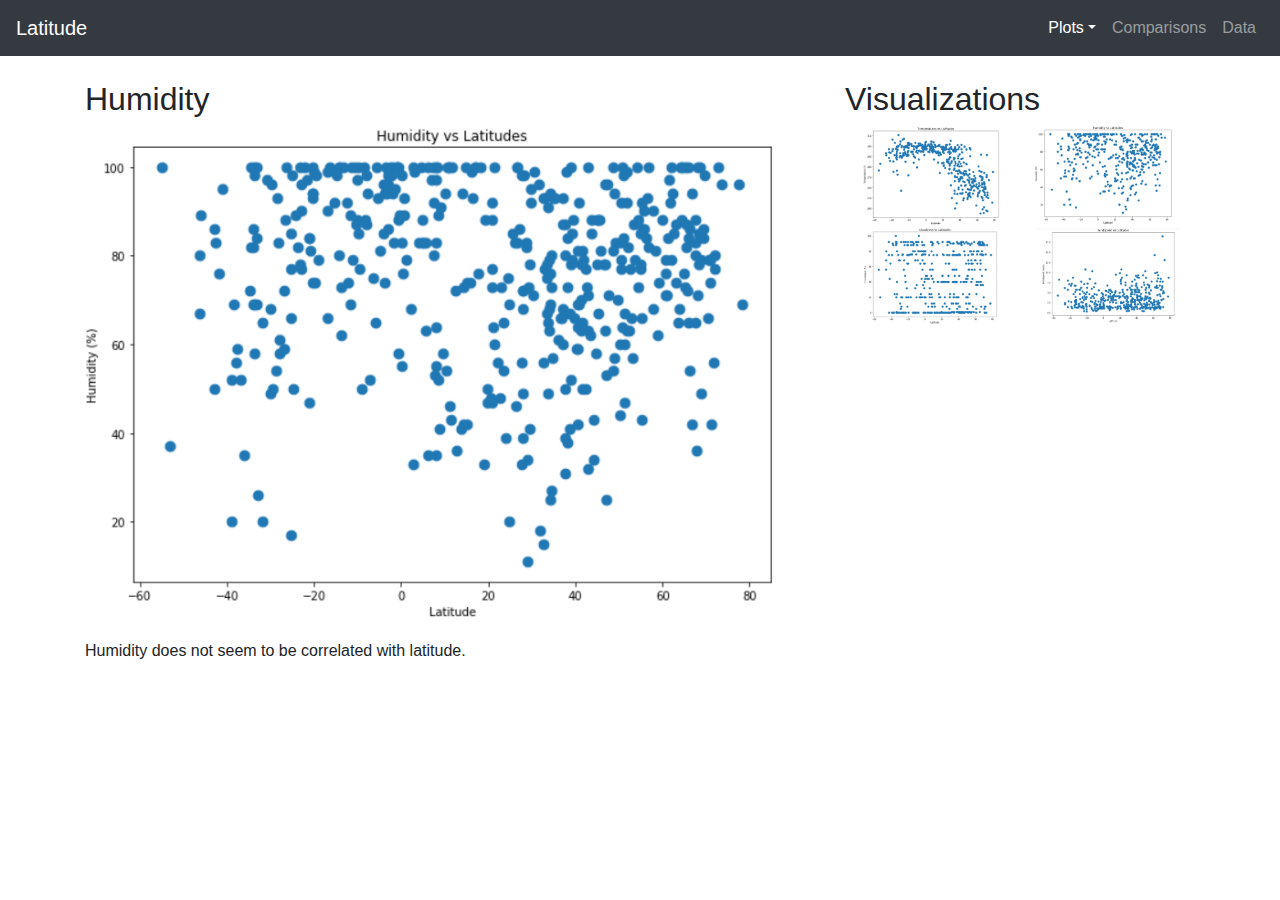
<file: humidity.html>
<!doctype html>
<html lang="en">
  <head>
    <meta charset="utf-8">
    <meta name="viewport" content="width=device-width, initial-scale=1, shrink-to-fit=no">
    <meta name="description" content="">
    <meta name="author" content="">

    <title>Humidity</title>

    <!-- Bootstrap core CSS -->
    <link href="css/bootstrap.min.css" rel="stylesheet">

    <!-- Custom styles for this template -->
    <link href="css/homework.css" rel="stylesheet">
  </head>

  <body>

    <nav class="navbar navbar-expand-md navbar-dark bg-dark fixed-top">
      <a class="navbar-brand" href="index.html">Latitude</a>
      <button class="navbar-toggler" type="button" data-toggle="collapse" data-target="#navbarsExampleDefault" aria-controls="navbarsExampleDefault" aria-expanded="false" aria-label="Toggle navigation">
        <span class="navbar-toggler-icon"></span>
      </button>

      <div class="collapse navbar-collapse" id="navbarsExampleDefault">
        <ul class="navbar-nav ml-auto">
          <li class="nav-item dropdown active">
            <a class="nav-link dropdown-toggle" href="#" id="dropdown01" data-toggle="dropdown" aria-haspopup="true" aria-expanded="false">Plots</a>
            <div class="dropdown-menu" aria-labelledby="dropdown01">
              <a class="dropdown-item" href="temp.html">Temp Plot</a>
              <a class="dropdown-item" href="cloudiness.html">Cloudiness Plot</a>
              <a class="dropdown-item active" href="humidity.html">Humidity Plot</a>
              <a class="dropdown-item" href="windspeed.html">Wind Speed Plot</a>
            </div>
          </li>
          <li class="nav-item">
            <a class="nav-link" href="comparisons.html">Comparisons</a>
          </li>
          <li class="nav-item">
            <a class="nav-link" href="data.html">Data</a>
          </li>
        </ul>
      </div>
    </nav>

    <main role="main" class="container">

        <!-- Example row of columns -->
        <div class="row">
          <div class="col-md-8">
            <h2>Humidity</h2>
            <img src="./images/humidity.png" style="width:100%">
            <p>Humidity does not seem to be correlated with latitude.</p>
          </div>

          <div class="col-md-4">
            <h2>Visualizations</h2>
            <div class="container">
              <div class="row">
                <div class="col-sm-6">
                  <a href="temp.html"> <img src="./images/temp.png" style="width:100%"></a>
                </div> 
                <div class="col-sm-6">
                  <a href="humidity.html"><img src="./images/humidity.png" style="width:100%"></a>
                </div>
              </div>
              <div class="row">
                <div class="col-sm-6">
                 <a href="cloudiness.html"><img src="./images/cloudiness.png" style="width:100%"></a>
                </div>
                <div class="col-sm-6">
                  <a href="windspeed.html"><img src="./images/windspeed.png" style="width:100%"></a>
                </div>
              </div>
            </div>
          </div>

    </main><!-- /.container -->

    <!-- Bootstrap core JavaScript
    ================================================== -->
    <!-- Placed at the end of the document so the pages load faster -->
    <script src="https://ajax.googleapis.com/ajax/libs/jquery/3.3.1/jquery.min.js"></script>
    <script src="js/bootstrap.min.js"></script>
  </body>
</html>
</file>
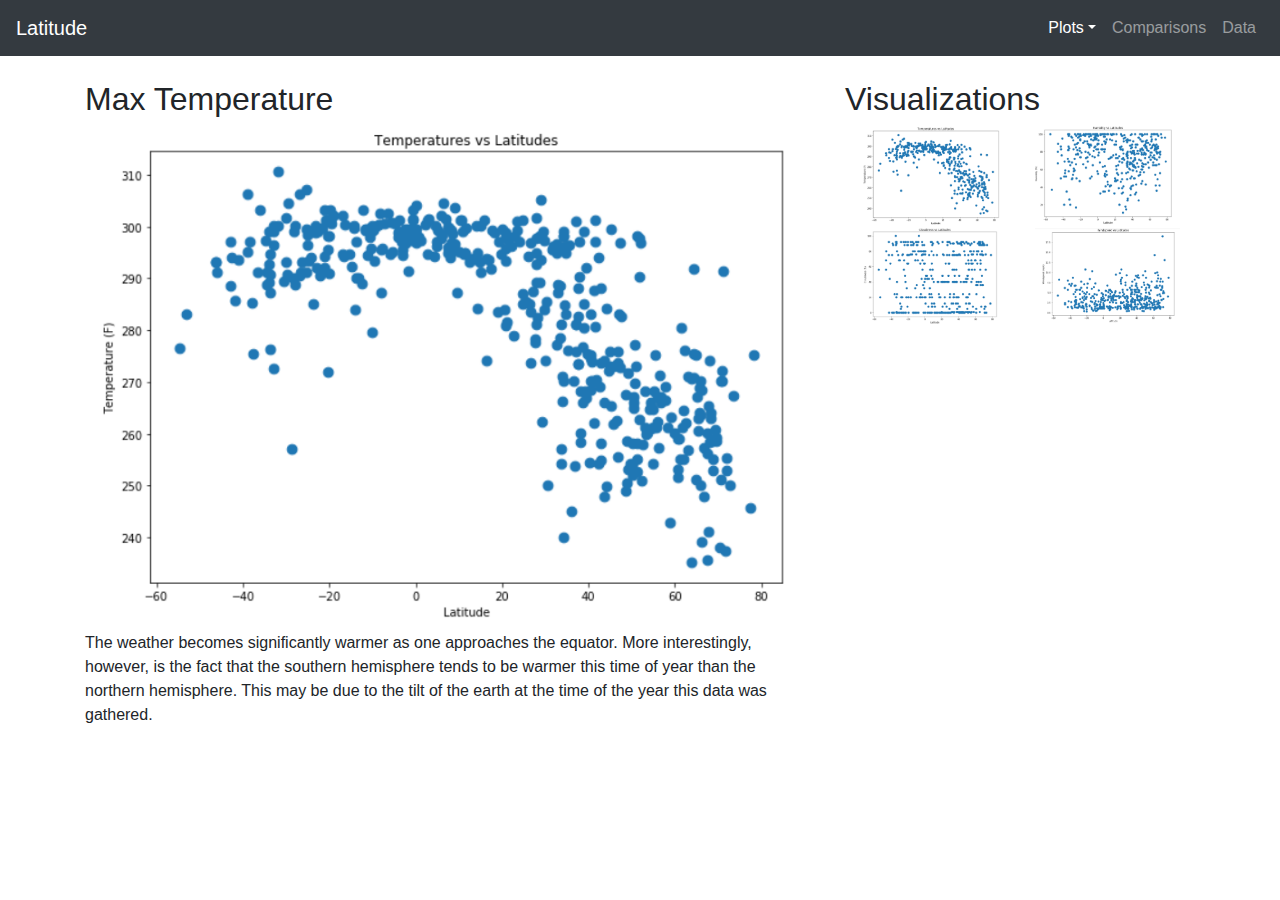
<file: temp.html>
<!doctype html>
<html lang="en">
  <head>
    <meta charset="utf-8">
    <meta name="viewport" content="width=device-width, initial-scale=1, shrink-to-fit=no">
    <meta name="description" content="">
    <meta name="author" content="">

    <title>Temp</title>

    <!-- Bootstrap core CSS -->
    <link href="css/bootstrap.min.css" rel="stylesheet">

    <!-- Custom styles for this template -->
    <link href="css/homework.css" rel="stylesheet">
  </head>

  <body>

    <nav class="navbar navbar-expand-md navbar-dark bg-dark fixed-top">
      <a class="navbar-brand" href="index.html">Latitude</a>
      <button class="navbar-toggler" type="button" data-toggle="collapse" data-target="#navbarsExampleDefault" aria-controls="navbarsExampleDefault" aria-expanded="false" aria-label="Toggle navigation">
        <span class="navbar-toggler-icon"></span>
      </button>

      <div class="collapse navbar-collapse" id="navbarsExampleDefault">
        <ul class="navbar-nav ml-auto">
          <li class="nav-item dropdown active">
            <a class="nav-link dropdown-toggle" href="#" id="dropdown01" data-toggle="dropdown" aria-haspopup="true" aria-expanded="false">Plots</a>
            <div class="dropdown-menu" aria-labelledby="dropdown01">
              <a class="dropdown-item active" href="temp.html">Temp Plot</a>
              <a class="dropdown-item" href="cloudiness.html">Cloudiness Plot</a>
              <a class="dropdown-item" href="humidity.html">Humidity Plot</a>
              <a class="dropdown-item" href="windspeed.html">Wind Speed Plot</a>
            </div>
          </li>
          <li class="nav-item">
            <a class="nav-link" href="comparisons.html">Comparisons</a>
          </li>
          <li class="nav-item">
            <a class="nav-link" href="data.html">Data</a>
          </li>
        </ul>
      </div>
    </nav>

    <main role="main" class="container">

        <!-- Example row of columns -->
        <div class="row">
          <div class="col-md-8">
            <h2>Max Temperature</h2>
            <img src="./images/temp.png" style="width:100%">
            <p>The weather becomes significantly warmer as one approaches the equator. More interestingly, however, is the fact that the southern hemisphere tends to be warmer this time of year than the northern hemisphere. This may be due to the tilt of the earth at the time of the year this data was gathered.</p>
          </div>

          <div class="col-md-4">
            <h2>Visualizations</h2>
            <div class="container">
              <div class="row">
                <div class="col-sm-6">
                  <a href="temp.html"> <img src="./images/temp.png" style="width:100%"></a>
                </div> 
                <div class="col-sm-6">
                  <a href="humidity.html"><img src="./images/humidity.png" style="width:100%"></a>
                </div>
              </div>
              <div class="row">
                <div class="col-sm-6">
                 <a href="cloudiness.html"><img src="./images/cloudiness.png" style="width:100%"></a>
                </div>
                <div class="col-sm-6">
                  <a href="windspeed.html"><img src="./images/windspeed.png" style="width:100%"></a>
                </div>
              </div>
            </div>
          </div>

    </main><!-- /.container -->

    <!-- Bootstrap core JavaScript
    ================================================== -->
    <!-- Placed at the end of the document so the pages load faster -->
    <script src="https://ajax.googleapis.com/ajax/libs/jquery/3.3.1/jquery.min.js"></script>
    <script src="js/bootstrap.min.js"></script>
  </body>
</html>
</file>
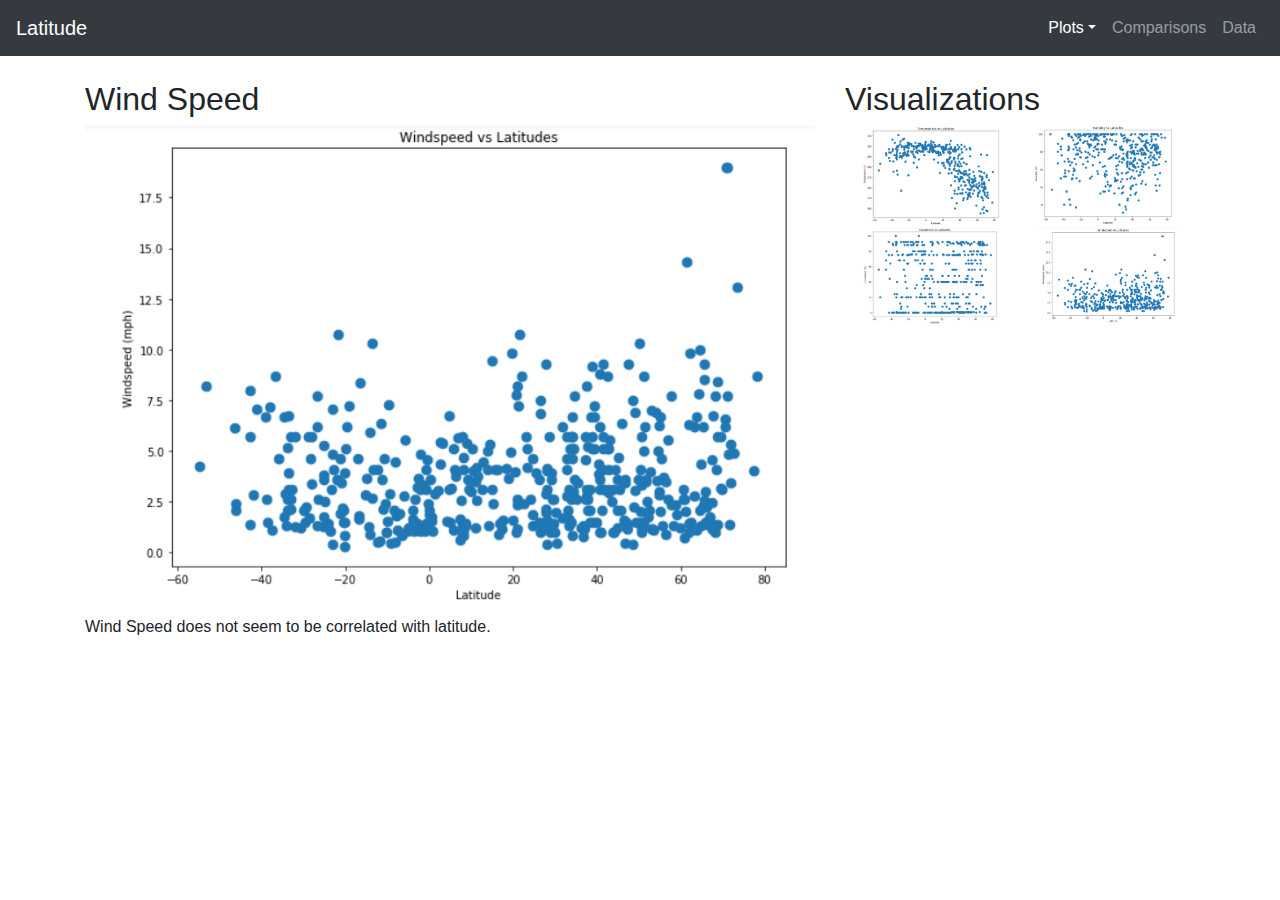
<file: windspeed.html>
<!doctype html>
<html lang="en">
  <head>
    <meta charset="utf-8">
    <meta name="viewport" content="width=device-width, initial-scale=1, shrink-to-fit=no">
    <meta name="description" content="">
    <meta name="author" content="">

    <title>Wind Speed</title>

    <!-- Bootstrap core CSS -->
    <link href="css/bootstrap.min.css" rel="stylesheet">

    <!-- Custom styles for this template -->
    <link href="css/homework.css" rel="stylesheet">
  </head>

  <body>

    <nav class="navbar navbar-expand-md navbar-dark bg-dark fixed-top">
      <a class="navbar-brand" href="index.html">Latitude</a>
      <button class="navbar-toggler" type="button" data-toggle="collapse" data-target="#navbarsExampleDefault" aria-controls="navbarsExampleDefault" aria-expanded="false" aria-label="Toggle navigation">
        <span class="navbar-toggler-icon"></span>
      </button>

      <div class="collapse navbar-collapse" id="navbarsExampleDefault">
        <ul class="navbar-nav ml-auto">
          <li class="nav-item dropdown active">
            <a class="nav-link dropdown-toggle" href="#" id="dropdown01" data-toggle="dropdown" aria-haspopup="true" aria-expanded="false">Plots</a>
            <div class="dropdown-menu" aria-labelledby="dropdown01">
              <a class="dropdown-item" href="temp.html">Temp Plot</a>
              <a class="dropdown-item" href="cloudiness.html">Cloudiness Plot</a>
              <a class="dropdown-item" href="humidity.html">Humidity Plot</a>
              <a class="dropdown-item active" href="windspeed.html">Wind Speed Plot</a>
            </div>
          </li>
          <li class="nav-item">
            <a class="nav-link" href="comparisons.html">Comparisons</a>
          </li>
          <li class="nav-item">
            <a class="nav-link" href="data.html">Data</a>
          </li>
        </ul>
      </div>
    </nav>

    <main role="main" class="container">

        <!-- Example row of columns -->
        <div class="row">
          <div class="col-md-8">
            <h2>Wind Speed</h2>
            <img src="./images/windspeed.png" style="width:100%">
            <p>Wind Speed does not seem to be correlated with latitude.</p>
          </div>

          <div class="col-md-4">
            <h2>Visualizations</h2>
            <div class="container">
              <div class="row">
                <div class="col-sm-6">
                  <a href="temp.html"> <img src="./images/temp.png" style="width:100%"></a>
                </div> 
                <div class="col-sm-6">
                  <a href="humidity.html"><img src="./images/humidity.png" style="width:100%"></a>
                </div>
              </div>
              <div class="row">
                <div class="col-sm-6">
                 <a href="cloudiness.html"><img src="./images/cloudiness.png" style="width:100%"></a>
                </div>
                <div class="col-sm-6">
                  <a href="windspeed.html"><img src="./images/windspeed.png" style="width:100%"></a>
                </div>
              </div>
            </div>
          </div>

    </main><!-- /.container -->

    <!-- Bootstrap core JavaScript
    ================================================== -->
    <!-- Placed at the end of the document so the pages load faster -->
    <script src="https://ajax.googleapis.com/ajax/libs/jquery/3.3.1/jquery.min.js"></script>
    <script src="js/bootstrap.min.js"></script>
  </body>
</html>
</file>
<file: css/homework.css>
body {
  padding-top: 5rem;
}
.starter-template {
  padding: 3rem 1.5rem;
  text-align: center;
}

.complabel {
	text-align: center;
	font-weight: bold;
}
</file>
